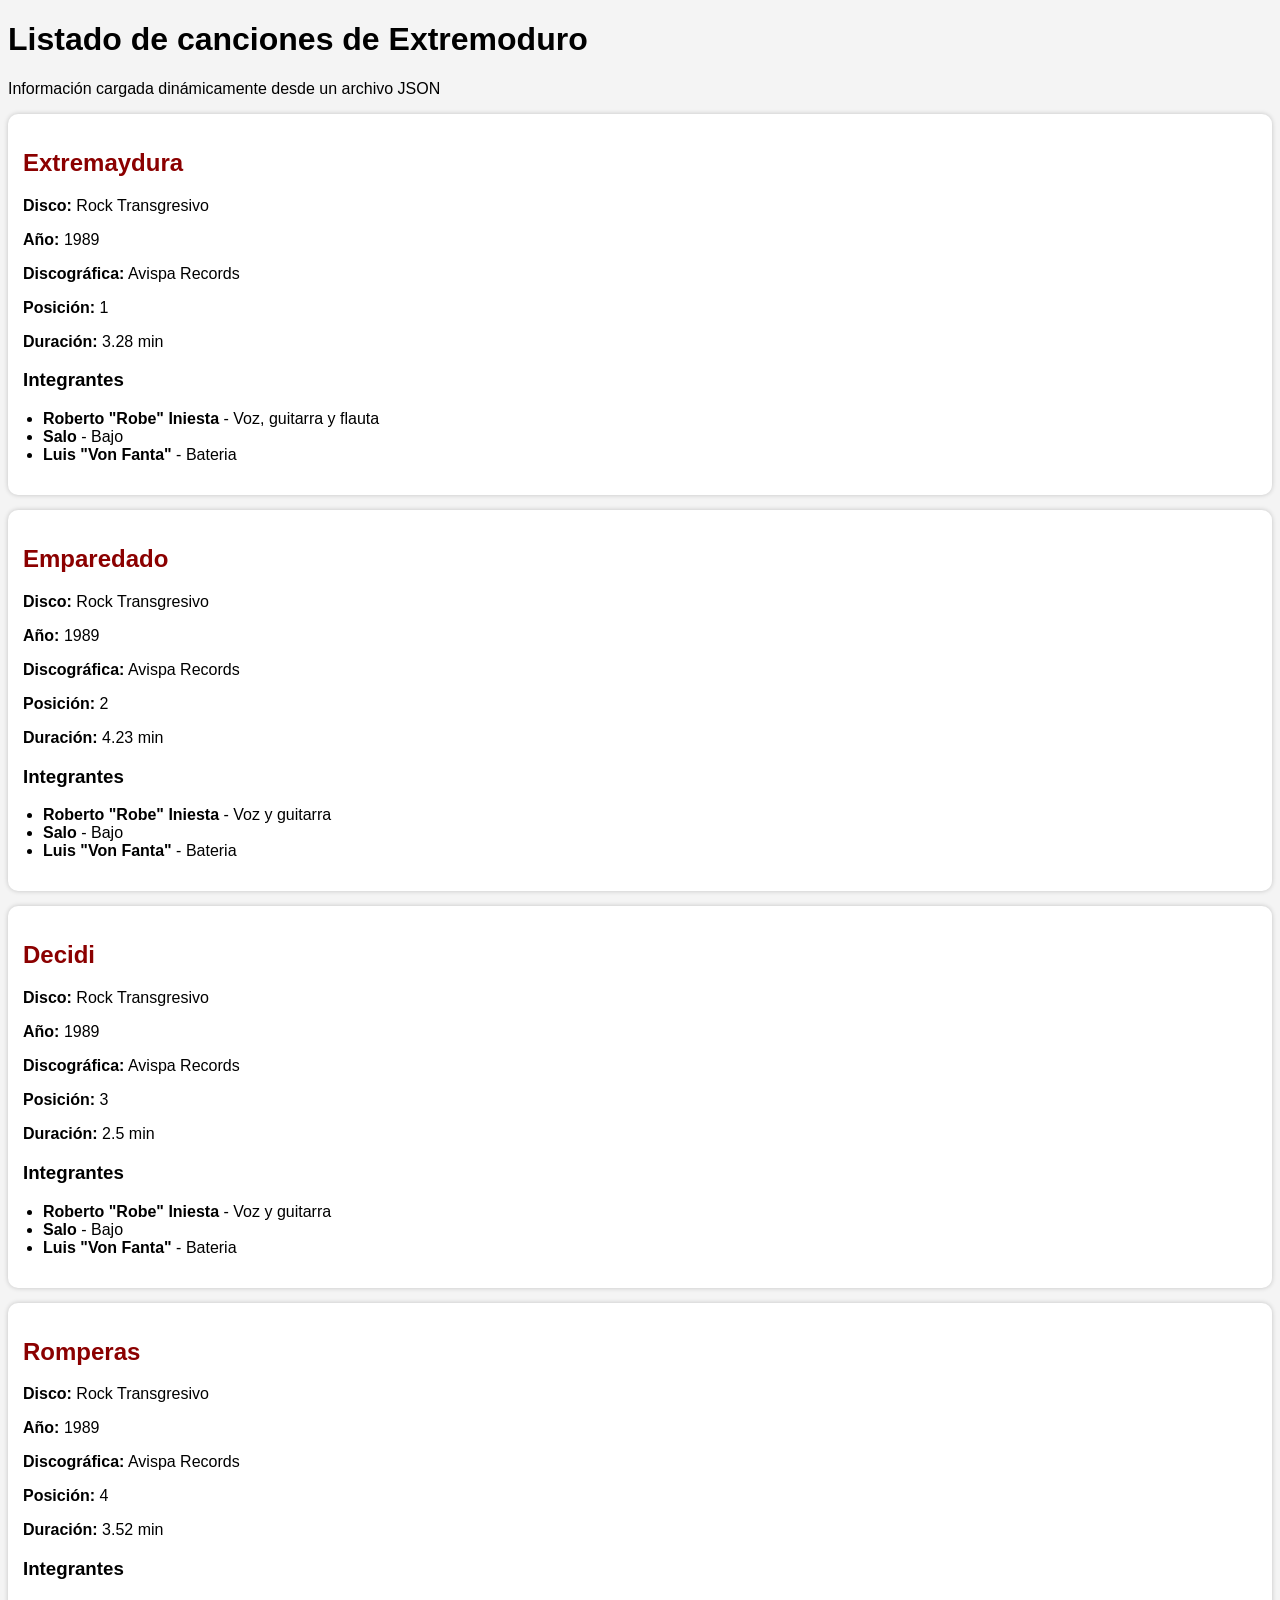
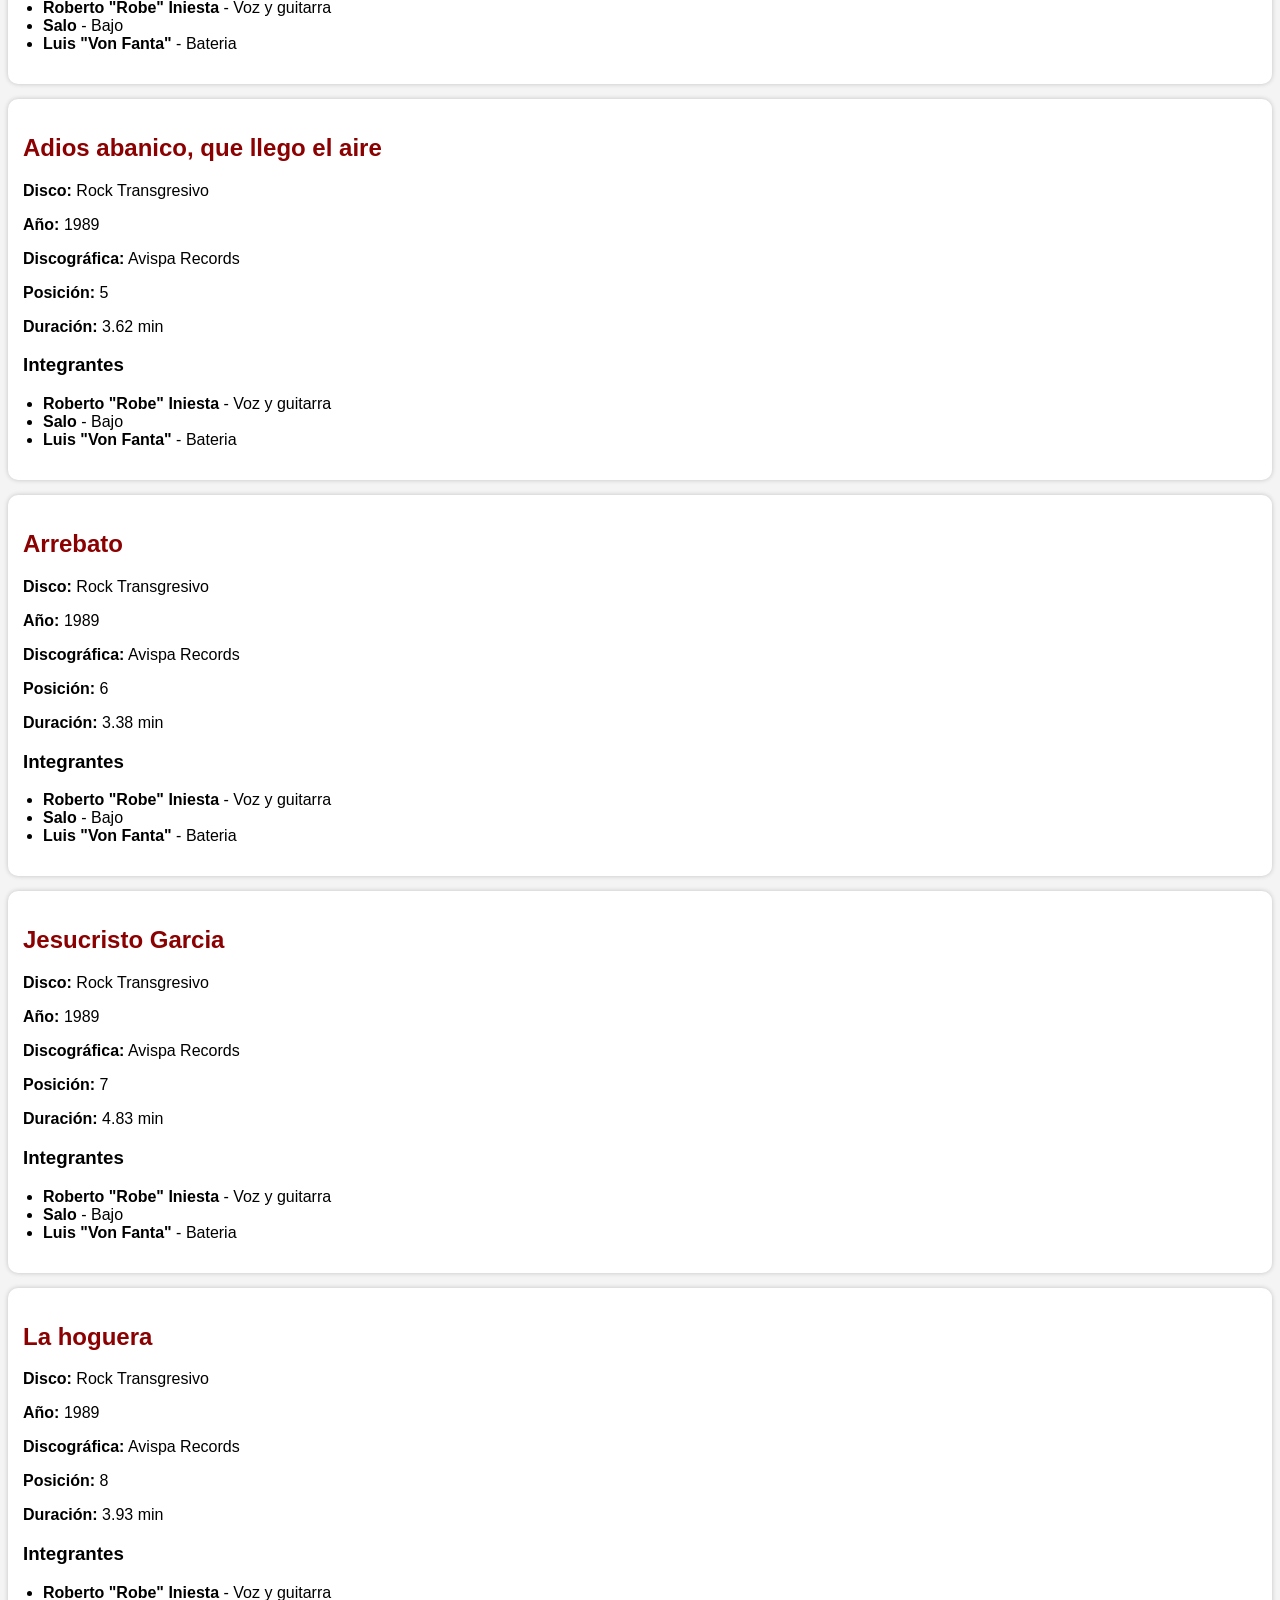
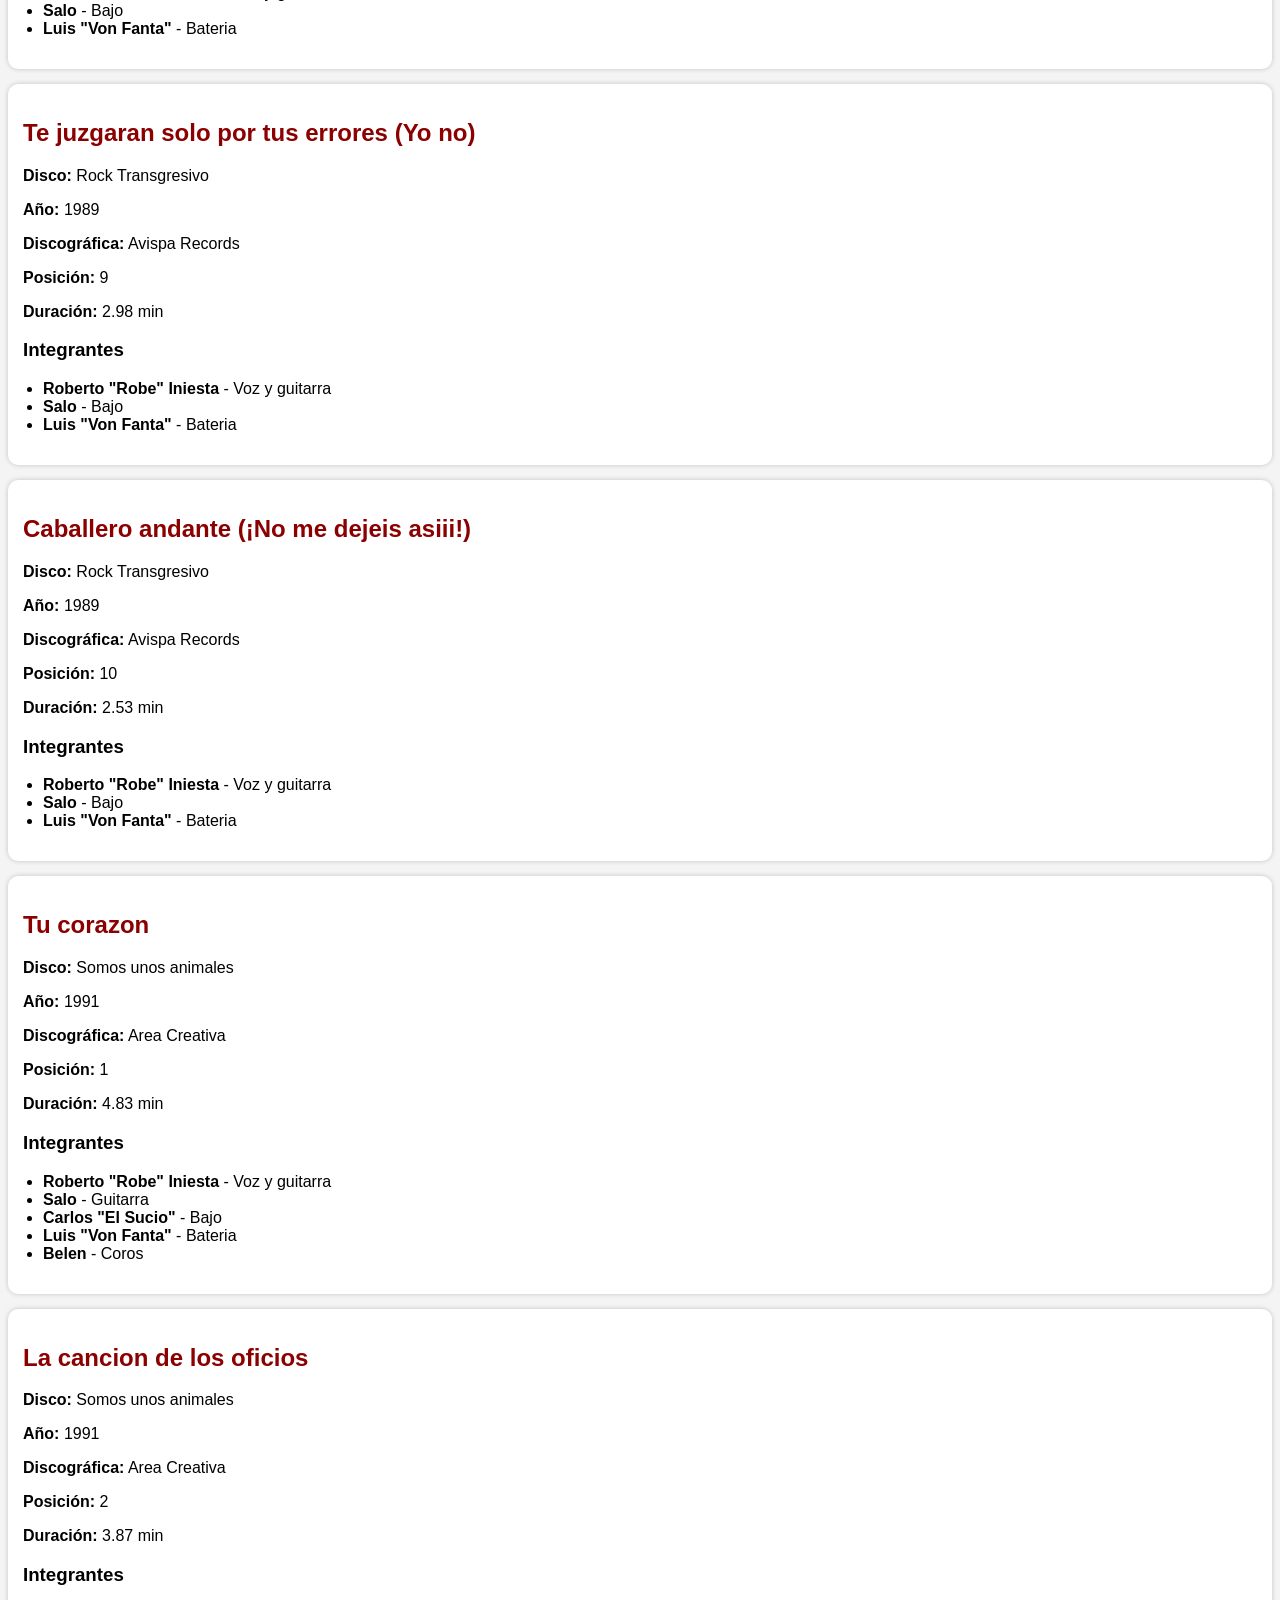
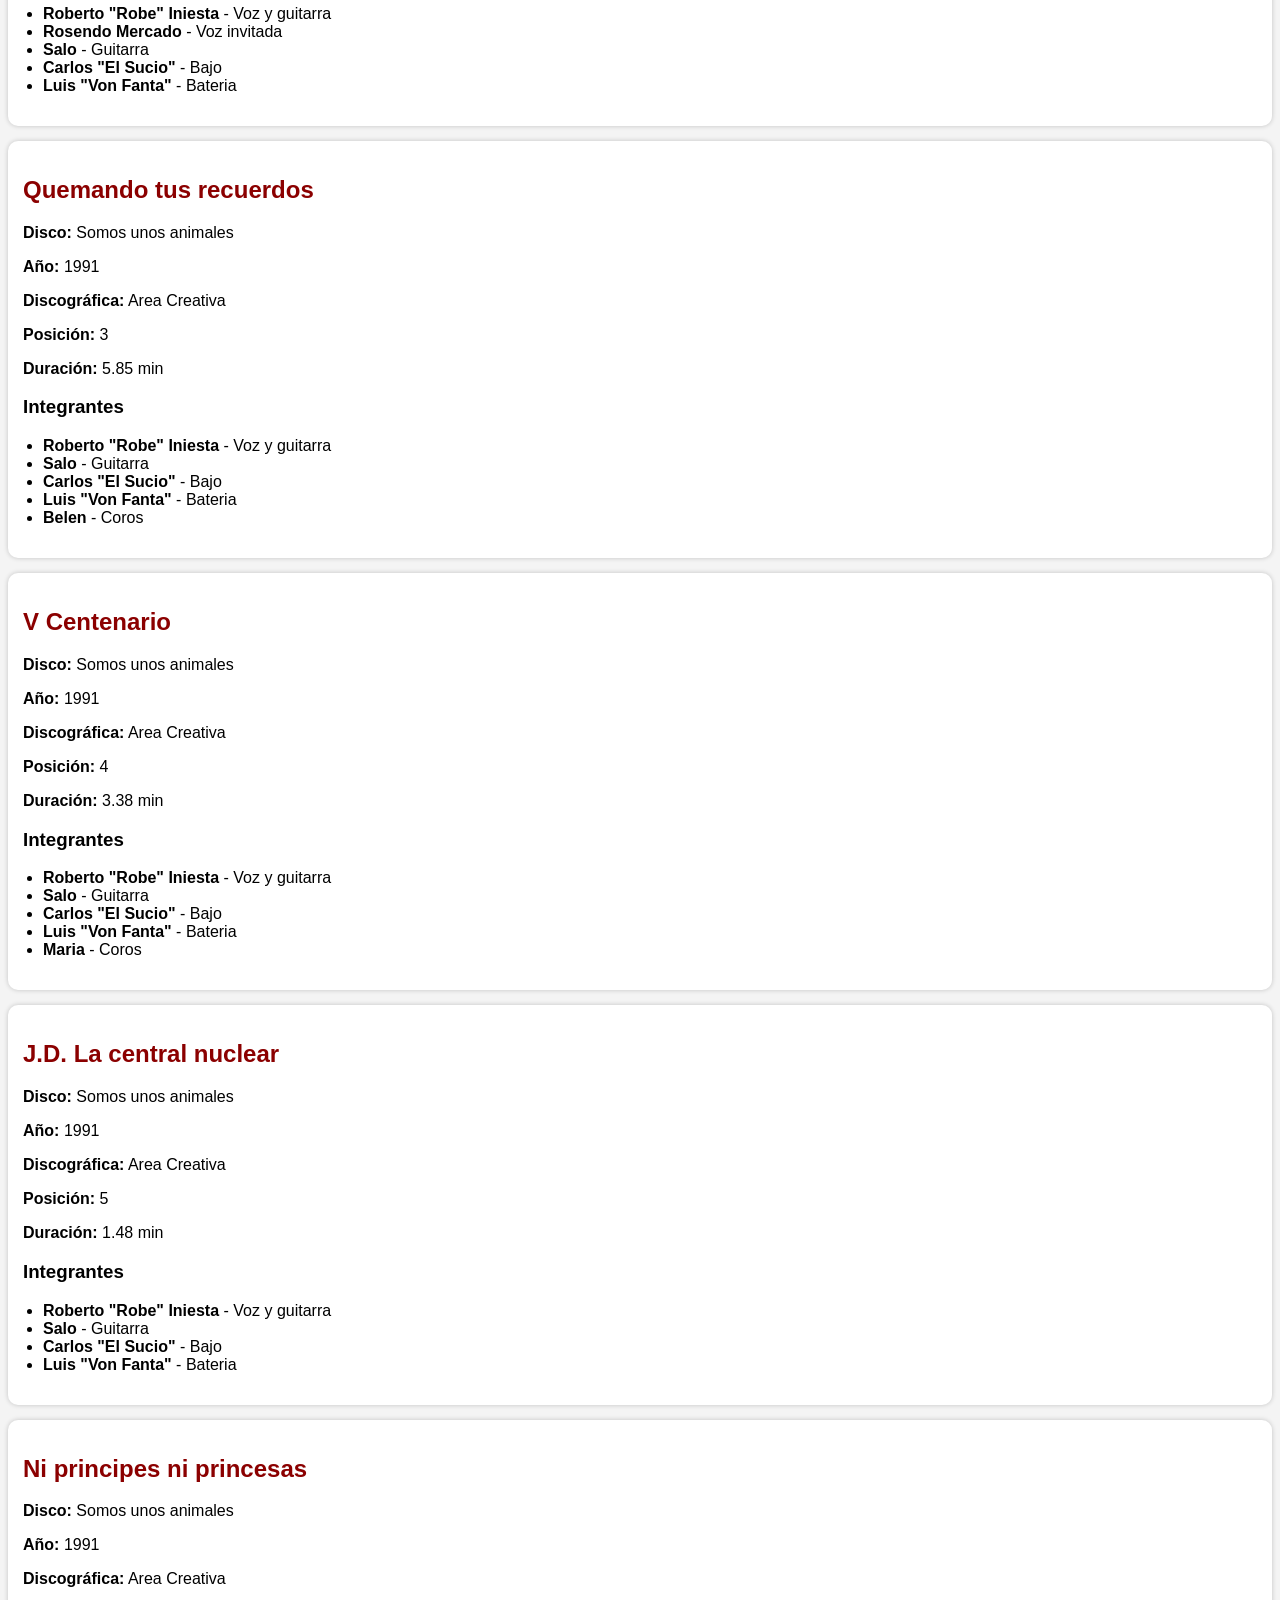
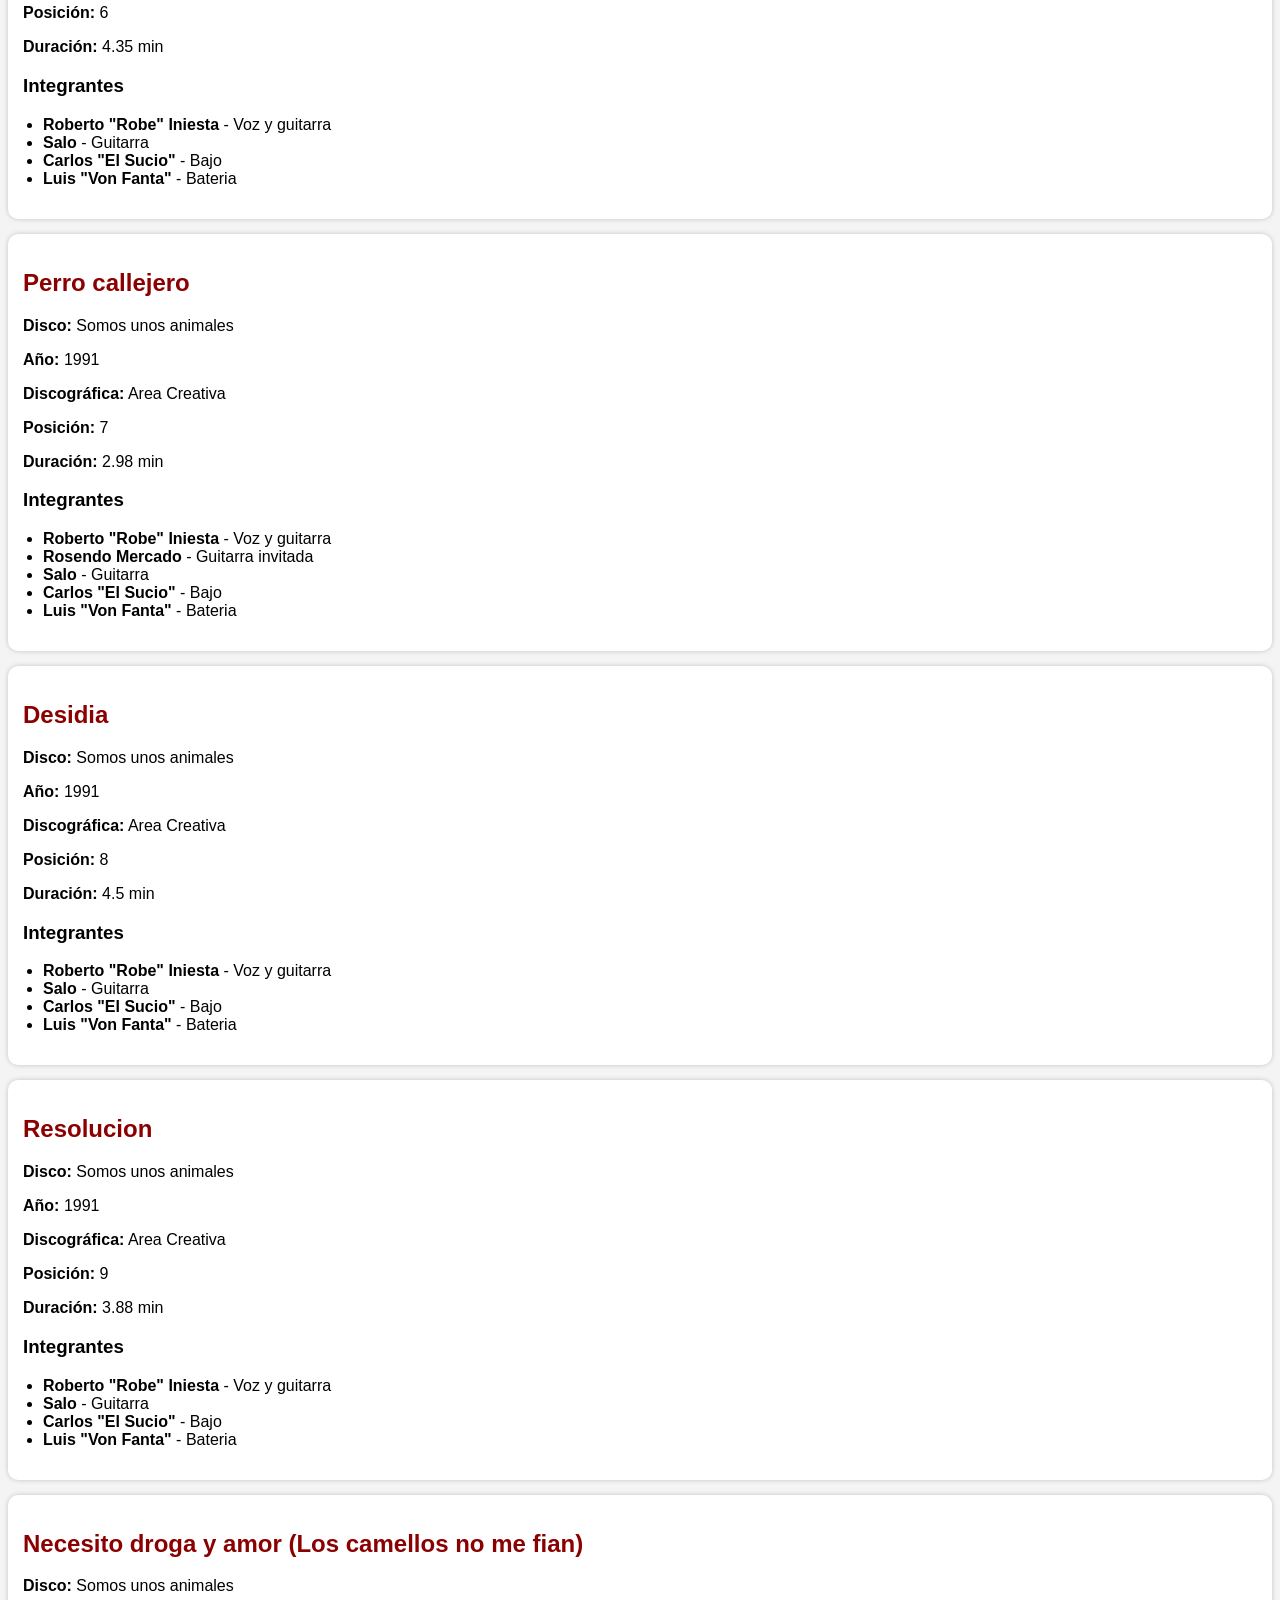
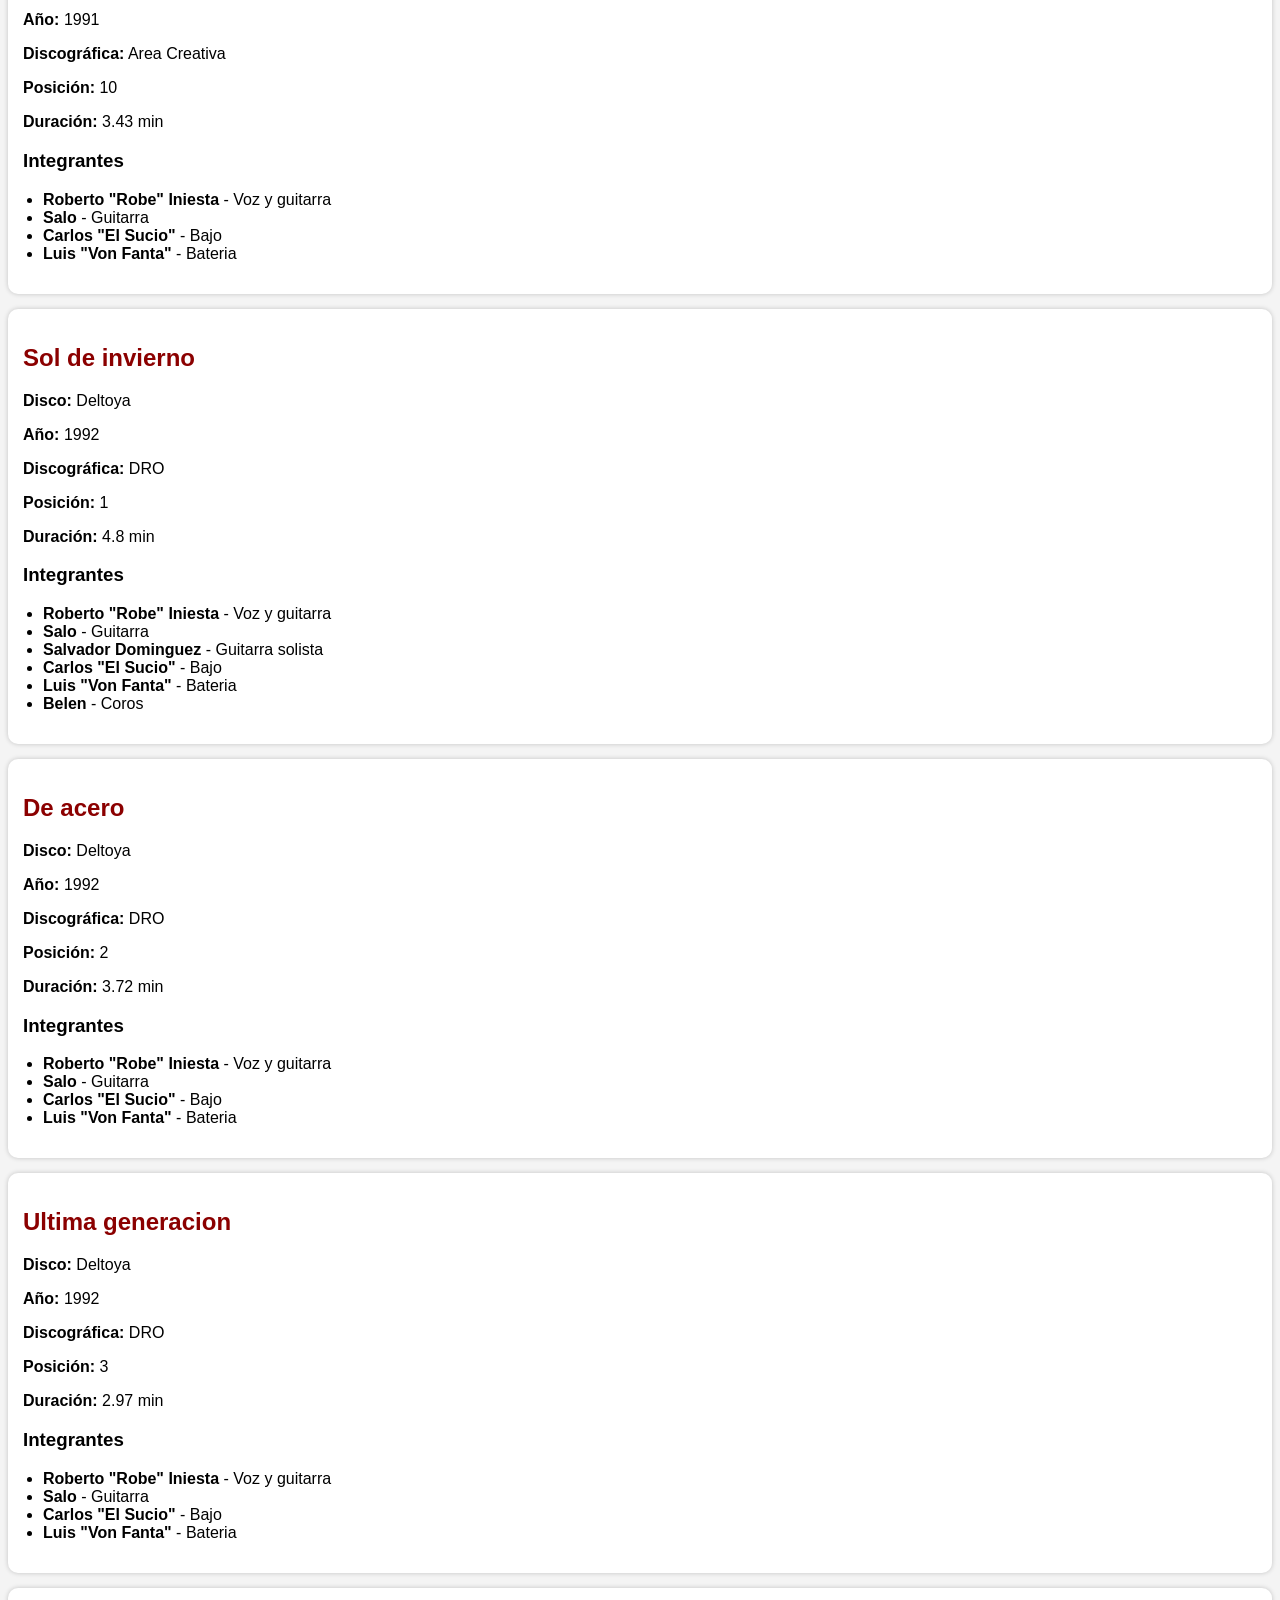
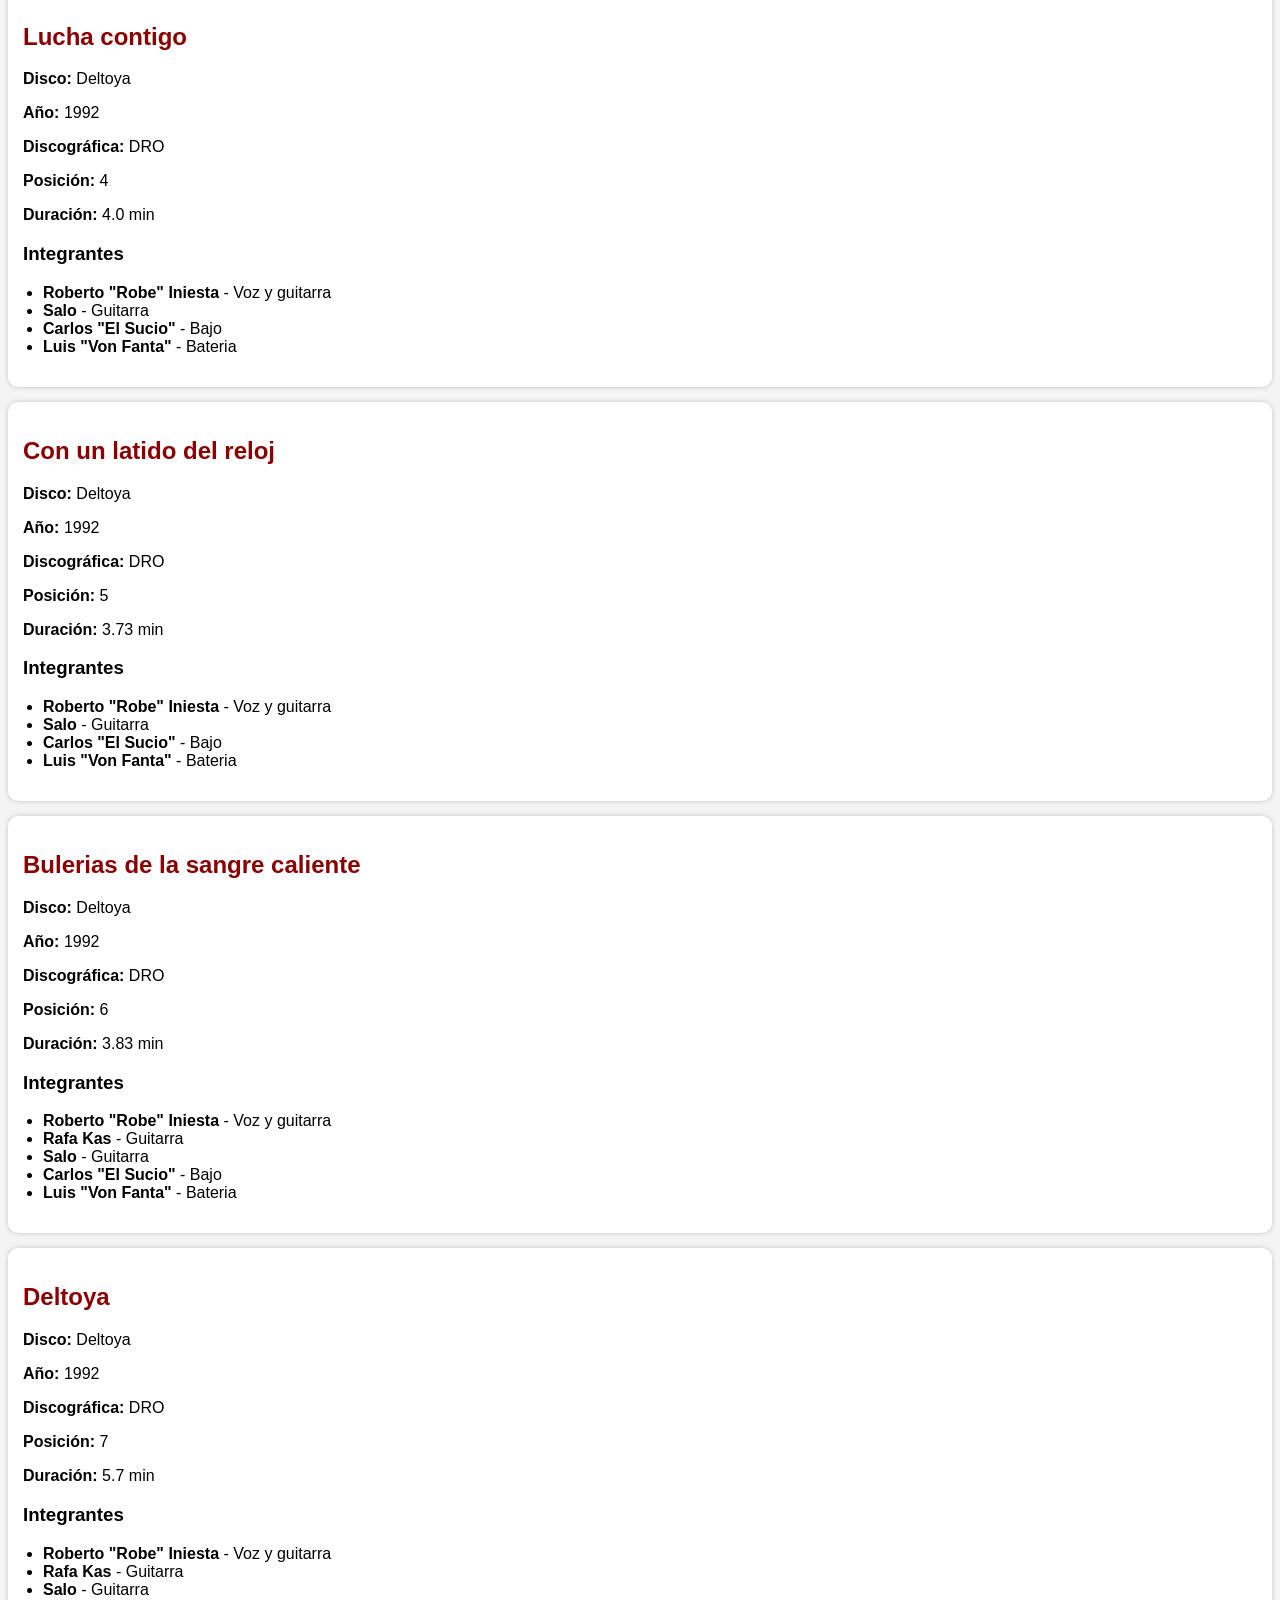
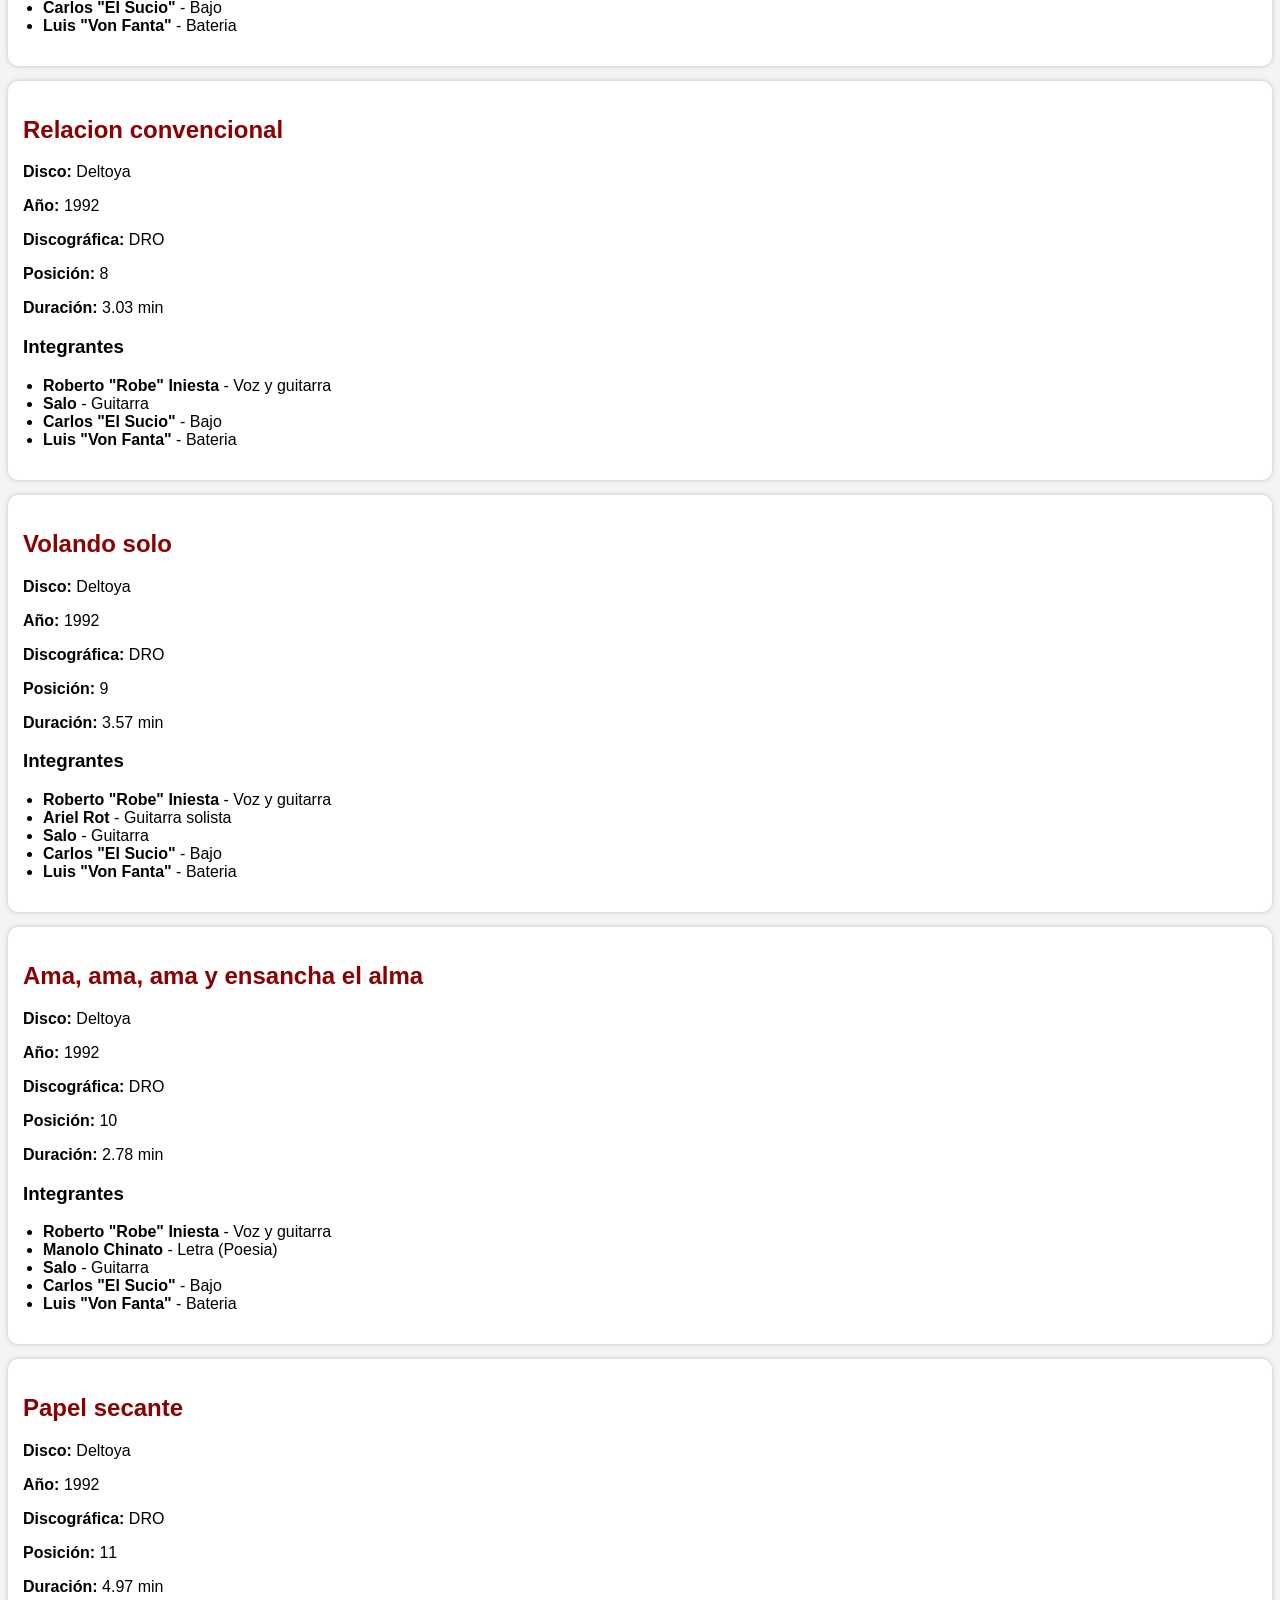
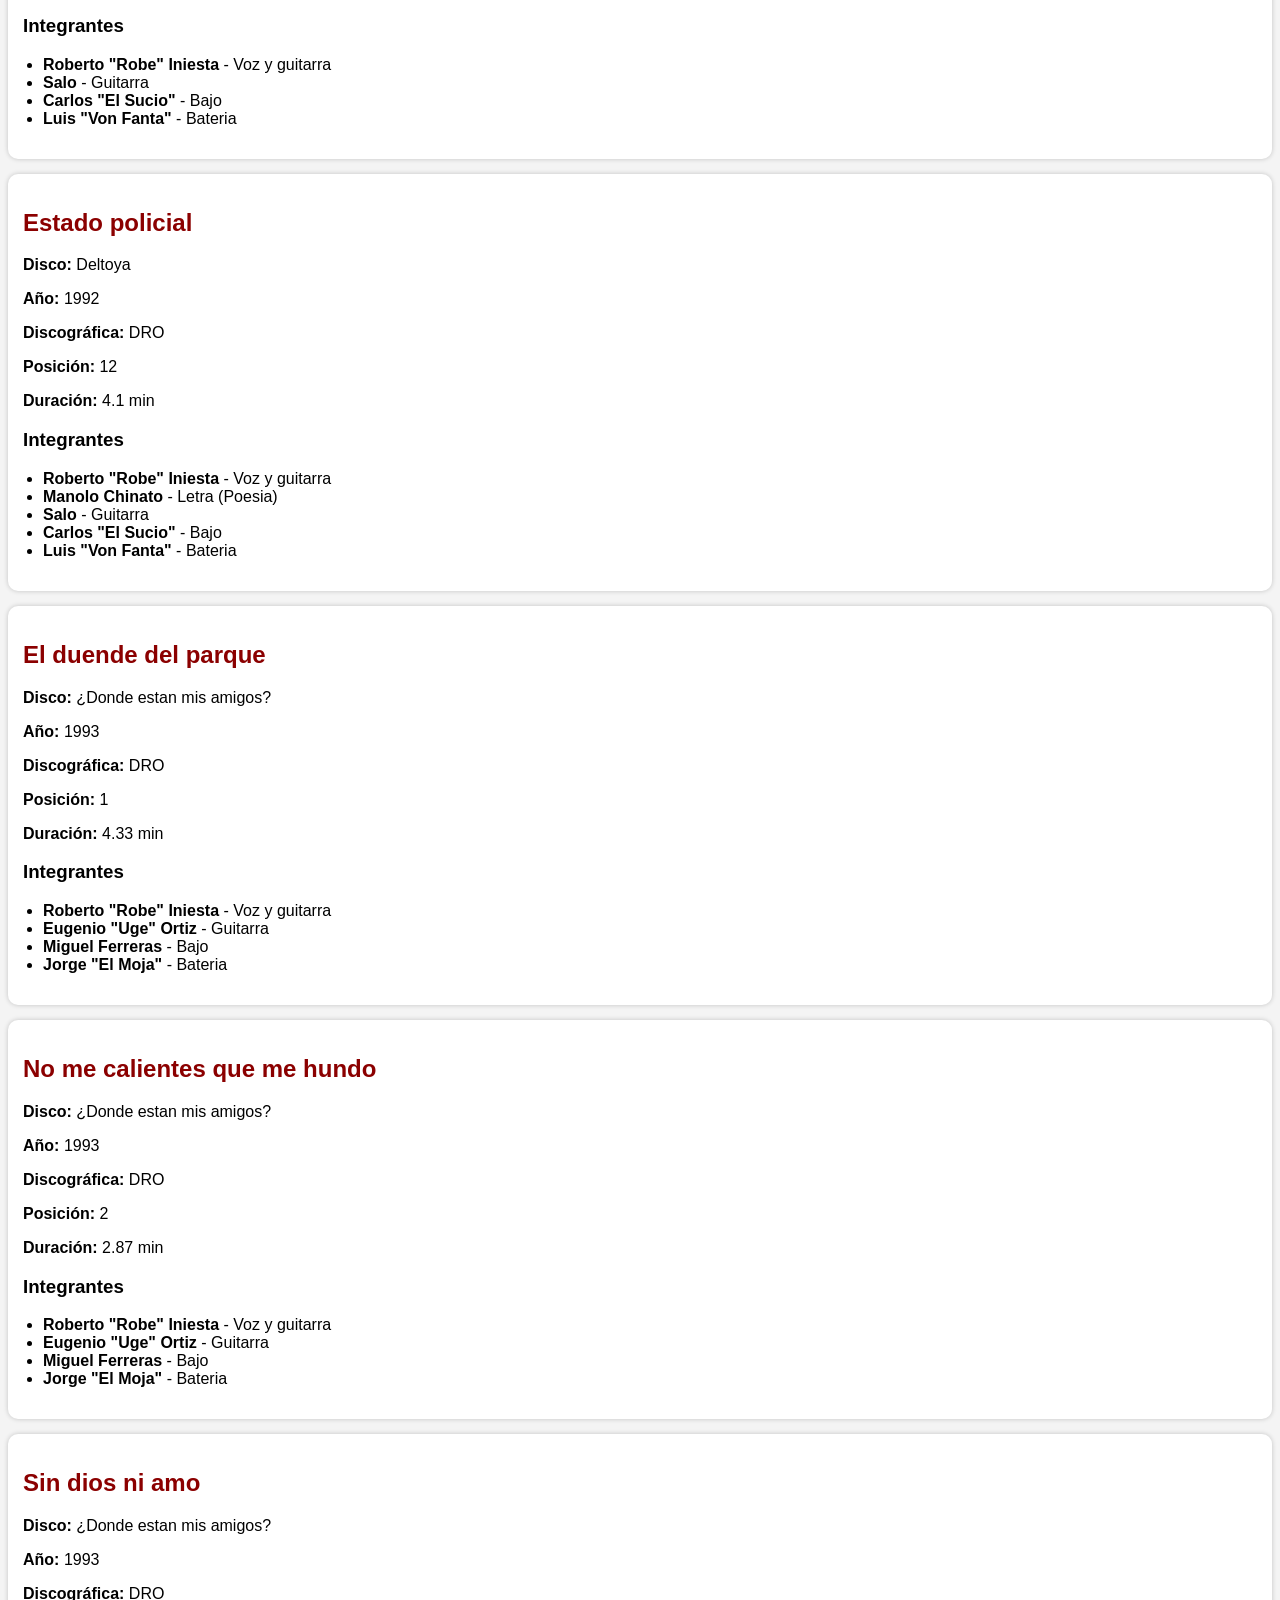
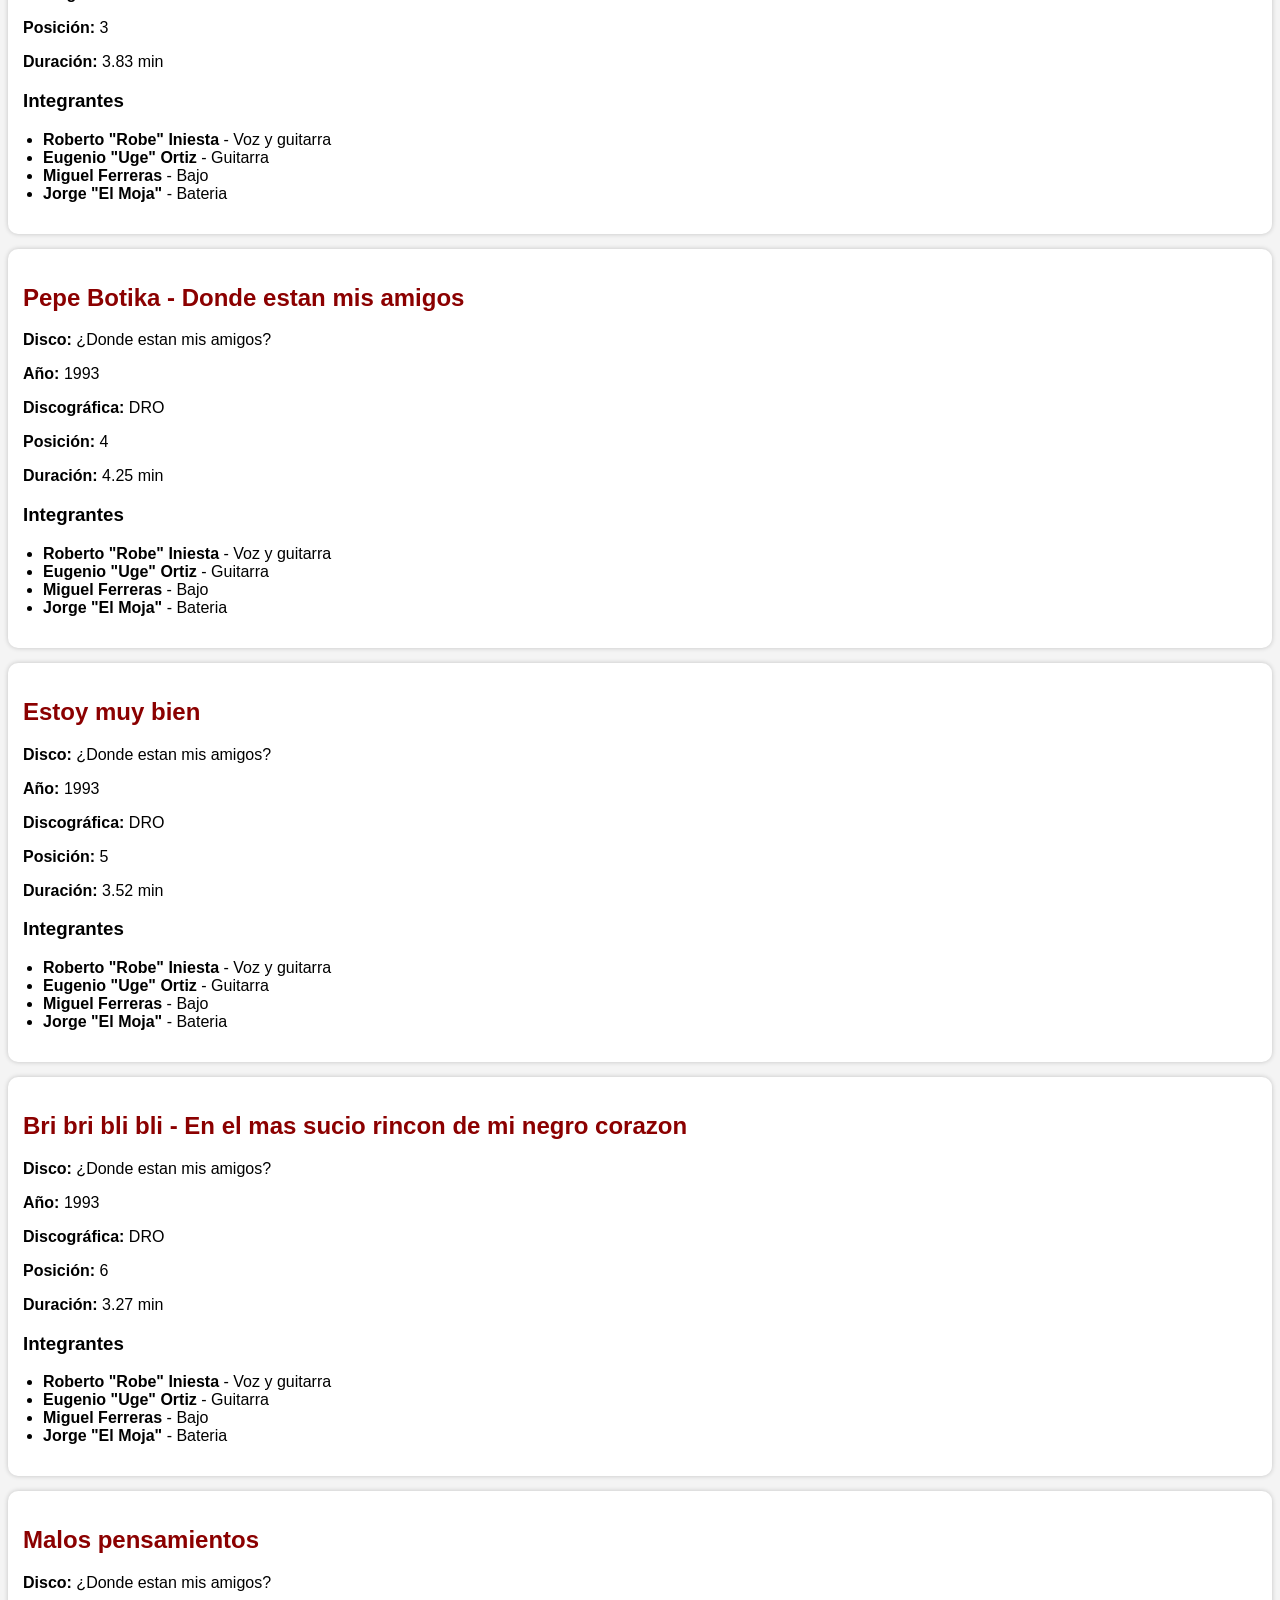
<file: js/index.html>
<!DOCTYPE html>
<html lang="es">
<head>
    <meta charset="UTF-8">
    <meta name="viewport" content="width=device-width, initial-scale=1.0">
    <title>Países</title>
    <link rel="stylesheet" href="styles.css">
    <script src="app.js" defer></script>
</head>
<body>
    <header>
        <h1>Listado de canciones de Extremoduro</h1>
        <p>Información cargada dinámicamente desde un archivo JSON</p>
    </header>

    <main>
        <section id="contenedor-canciones">
            <p class="mensaje">Cargando canciones...</p>
        </section>
    </main>

</body>
</html>
</file>
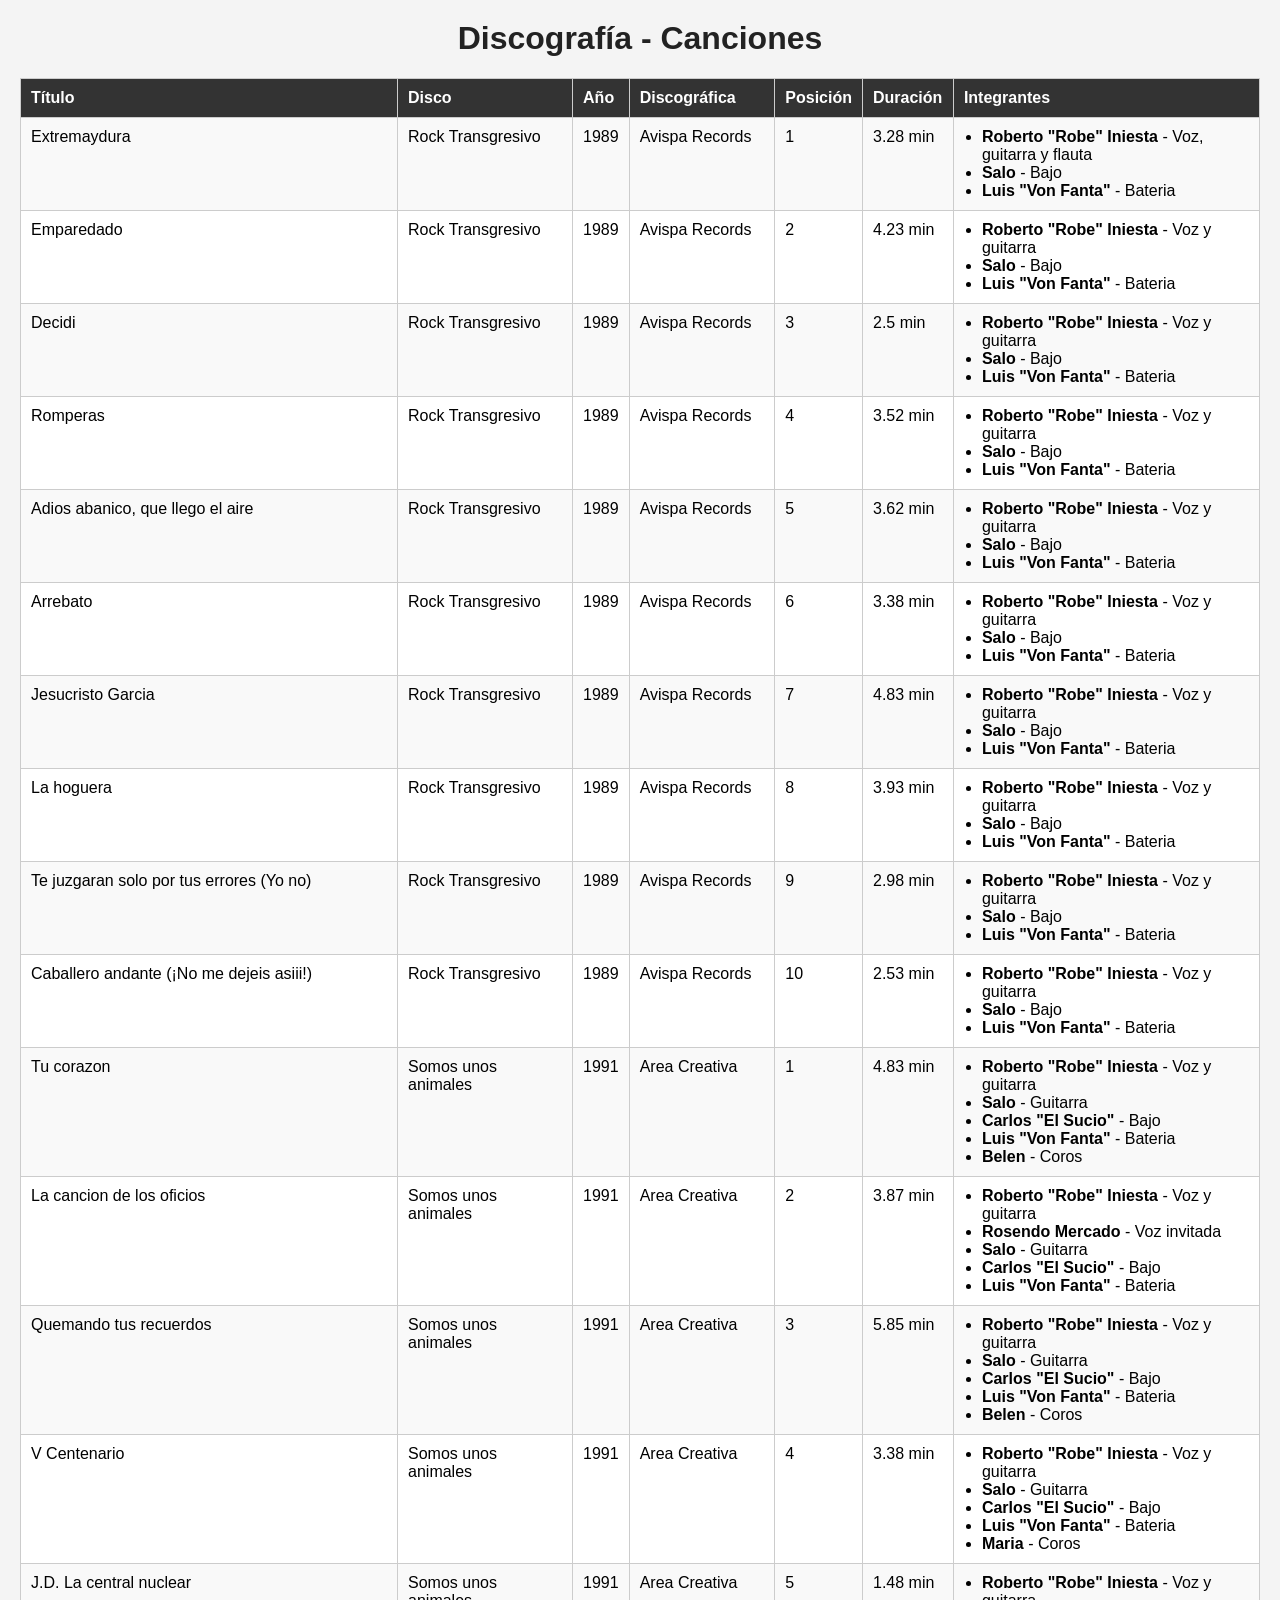
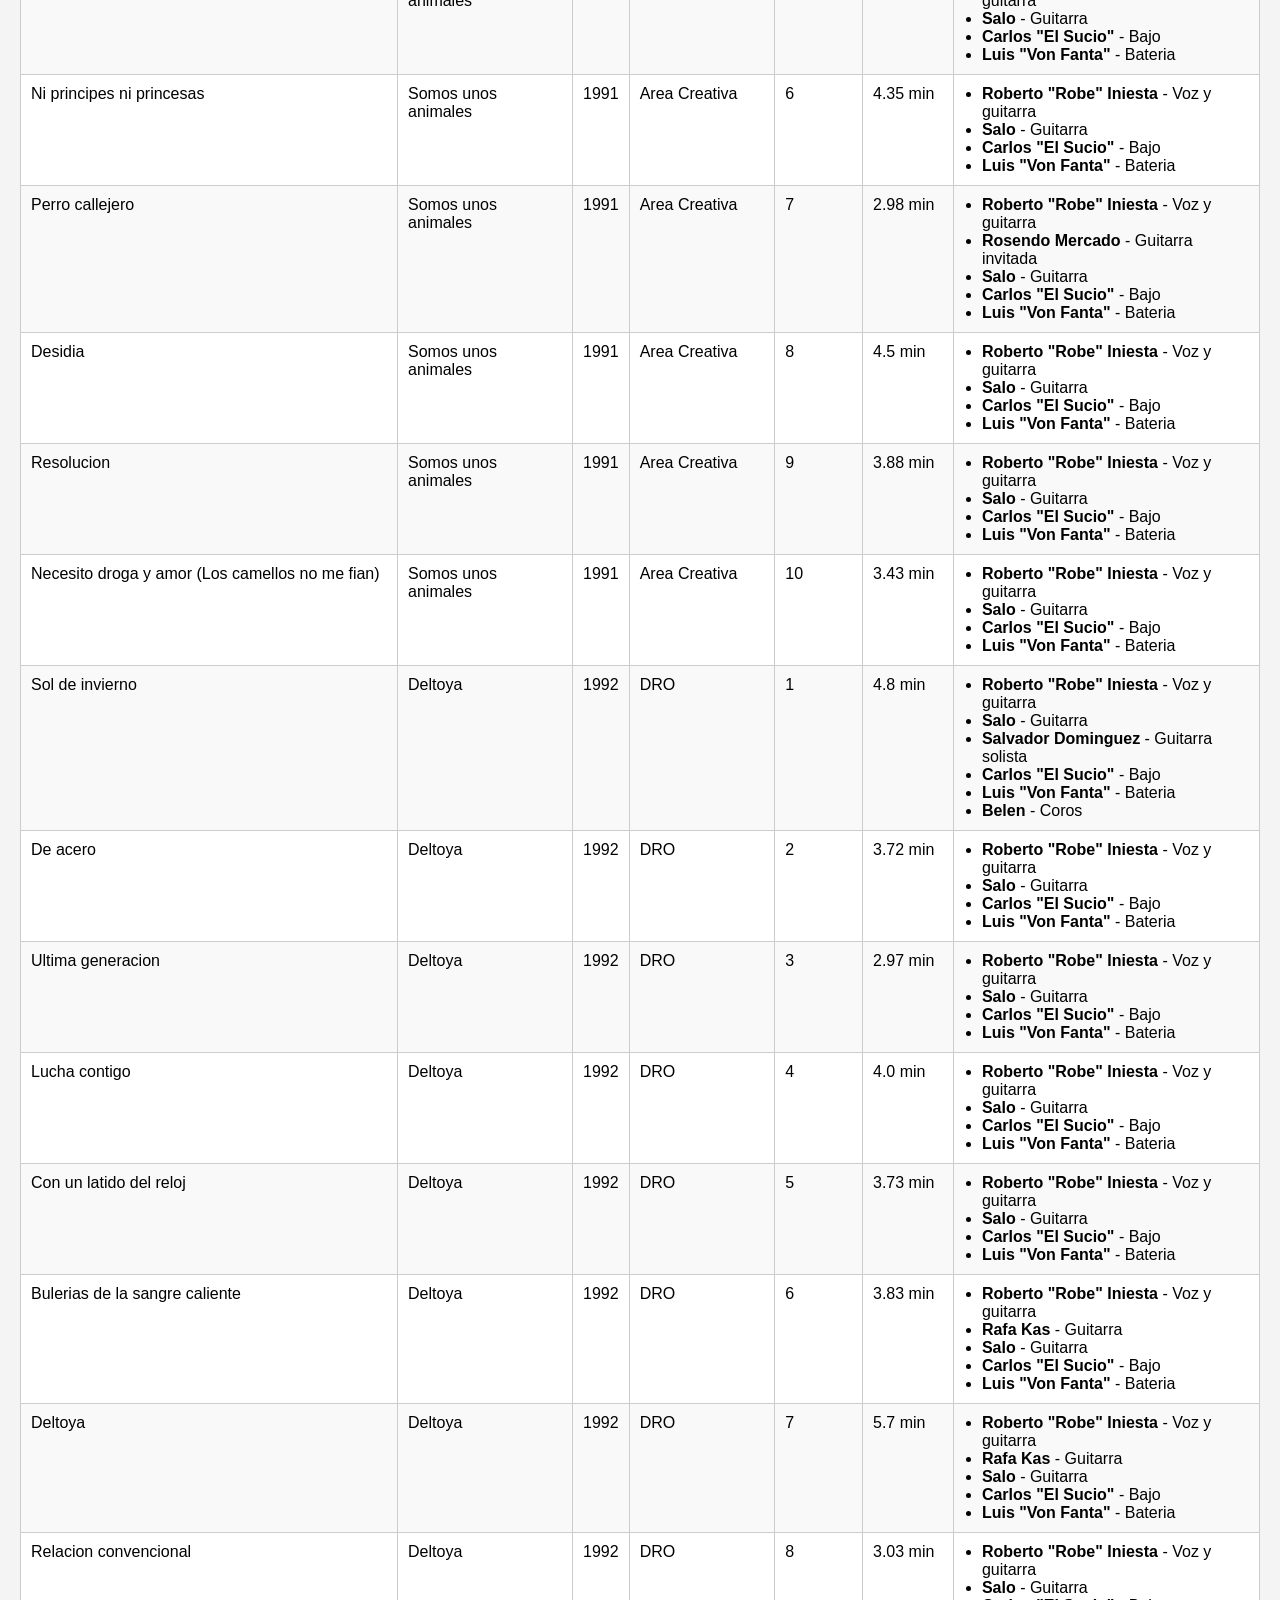
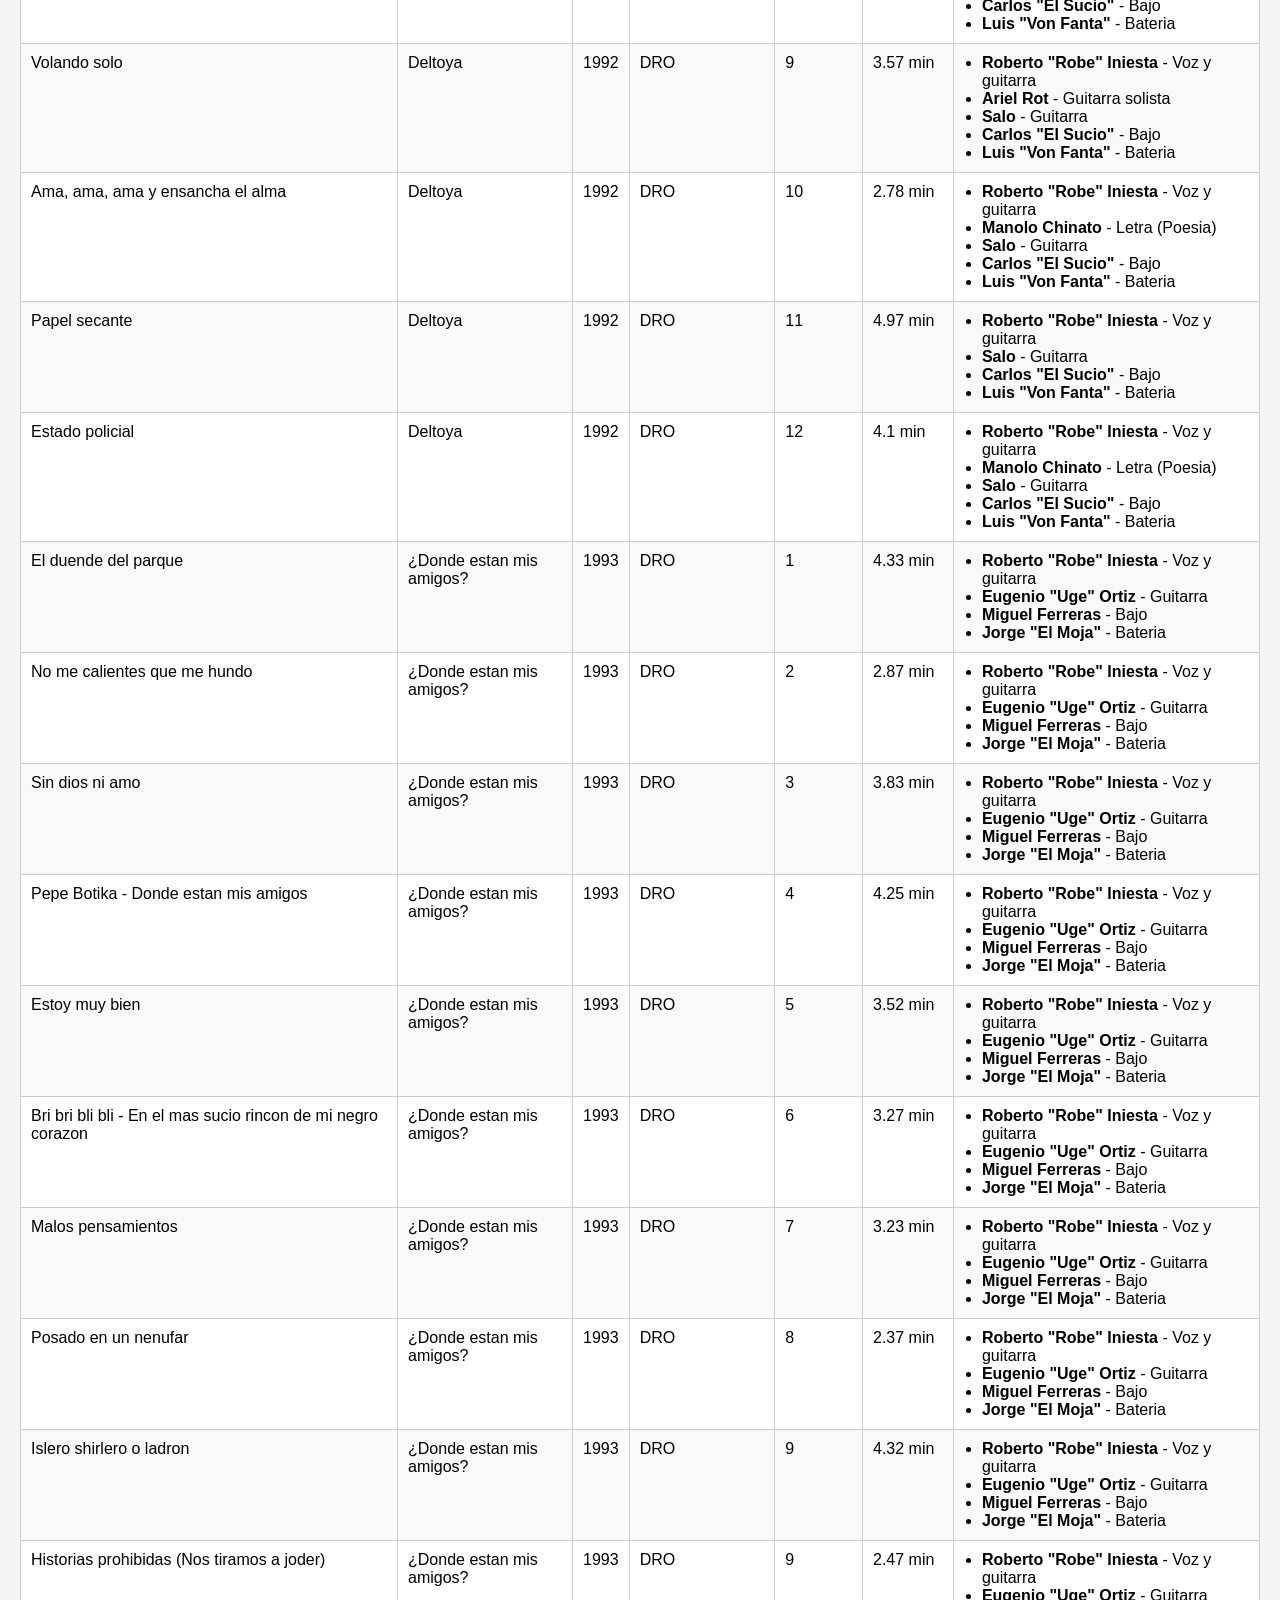
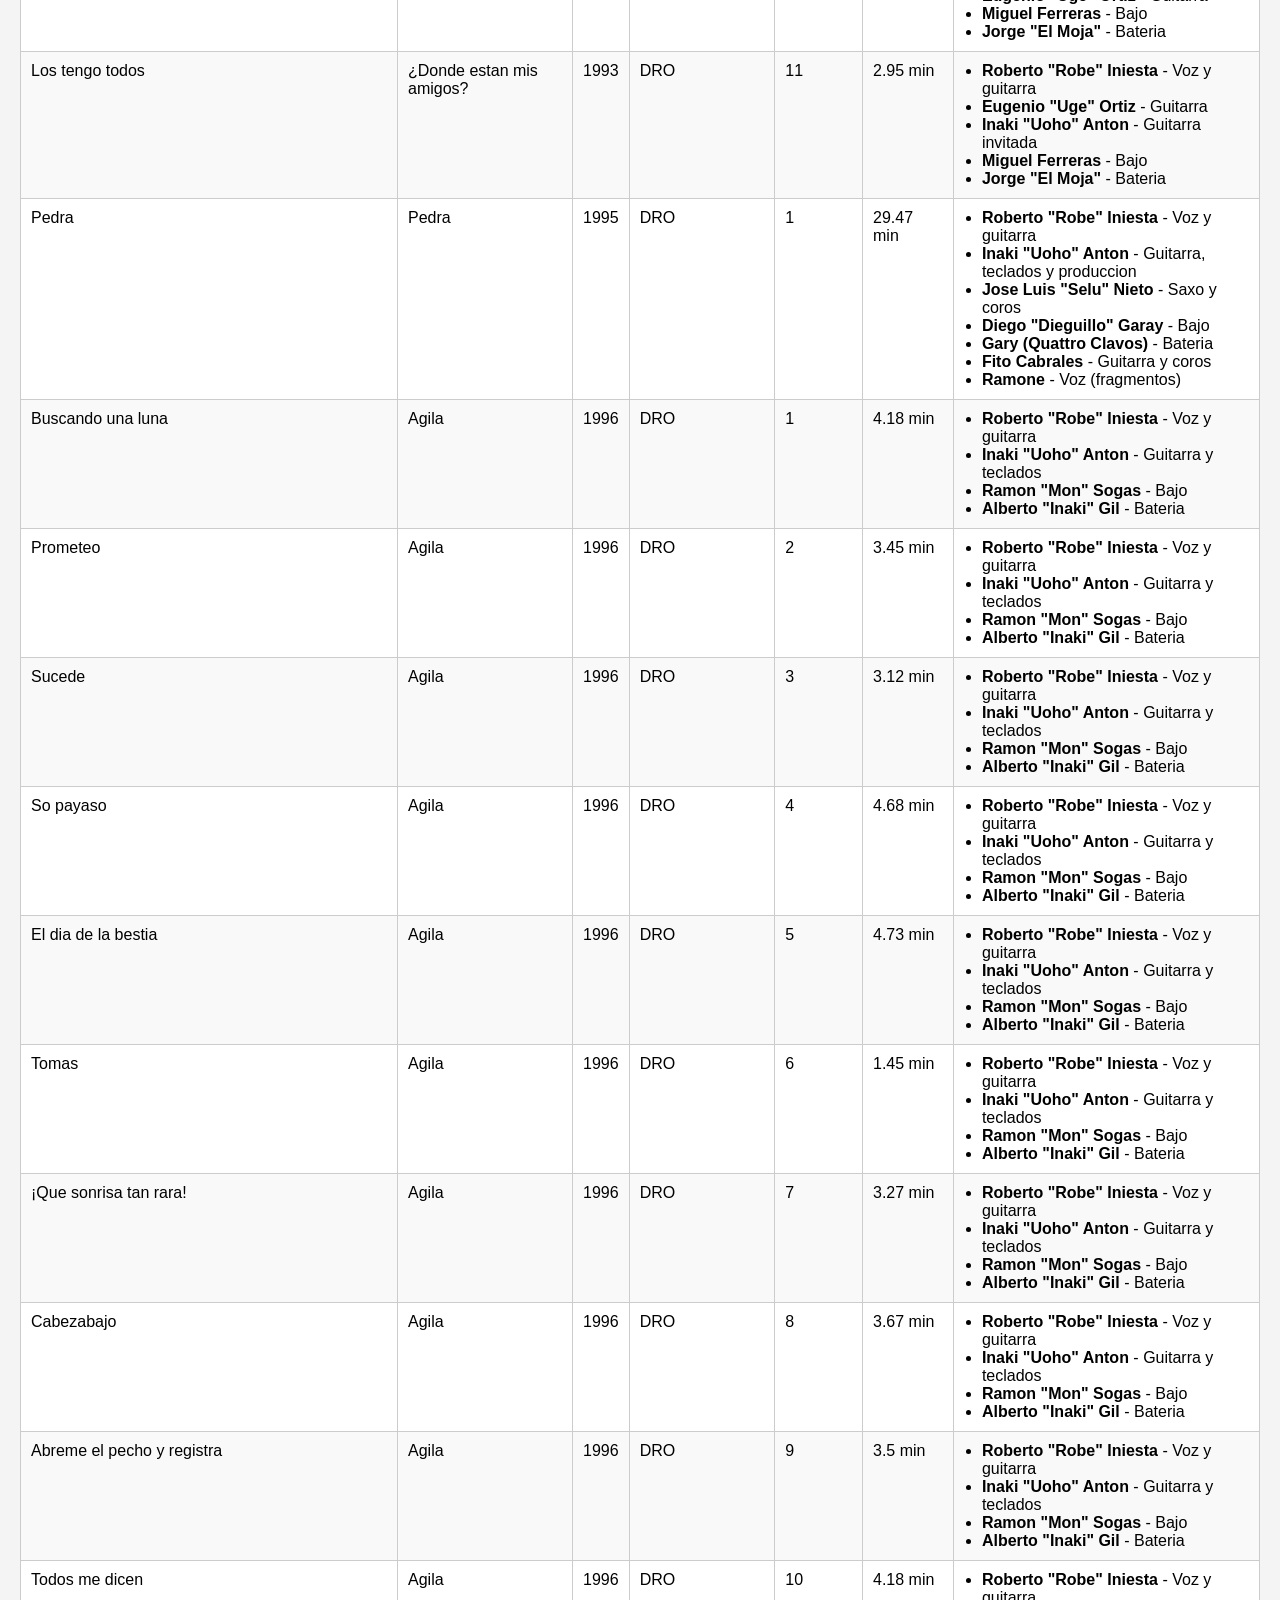
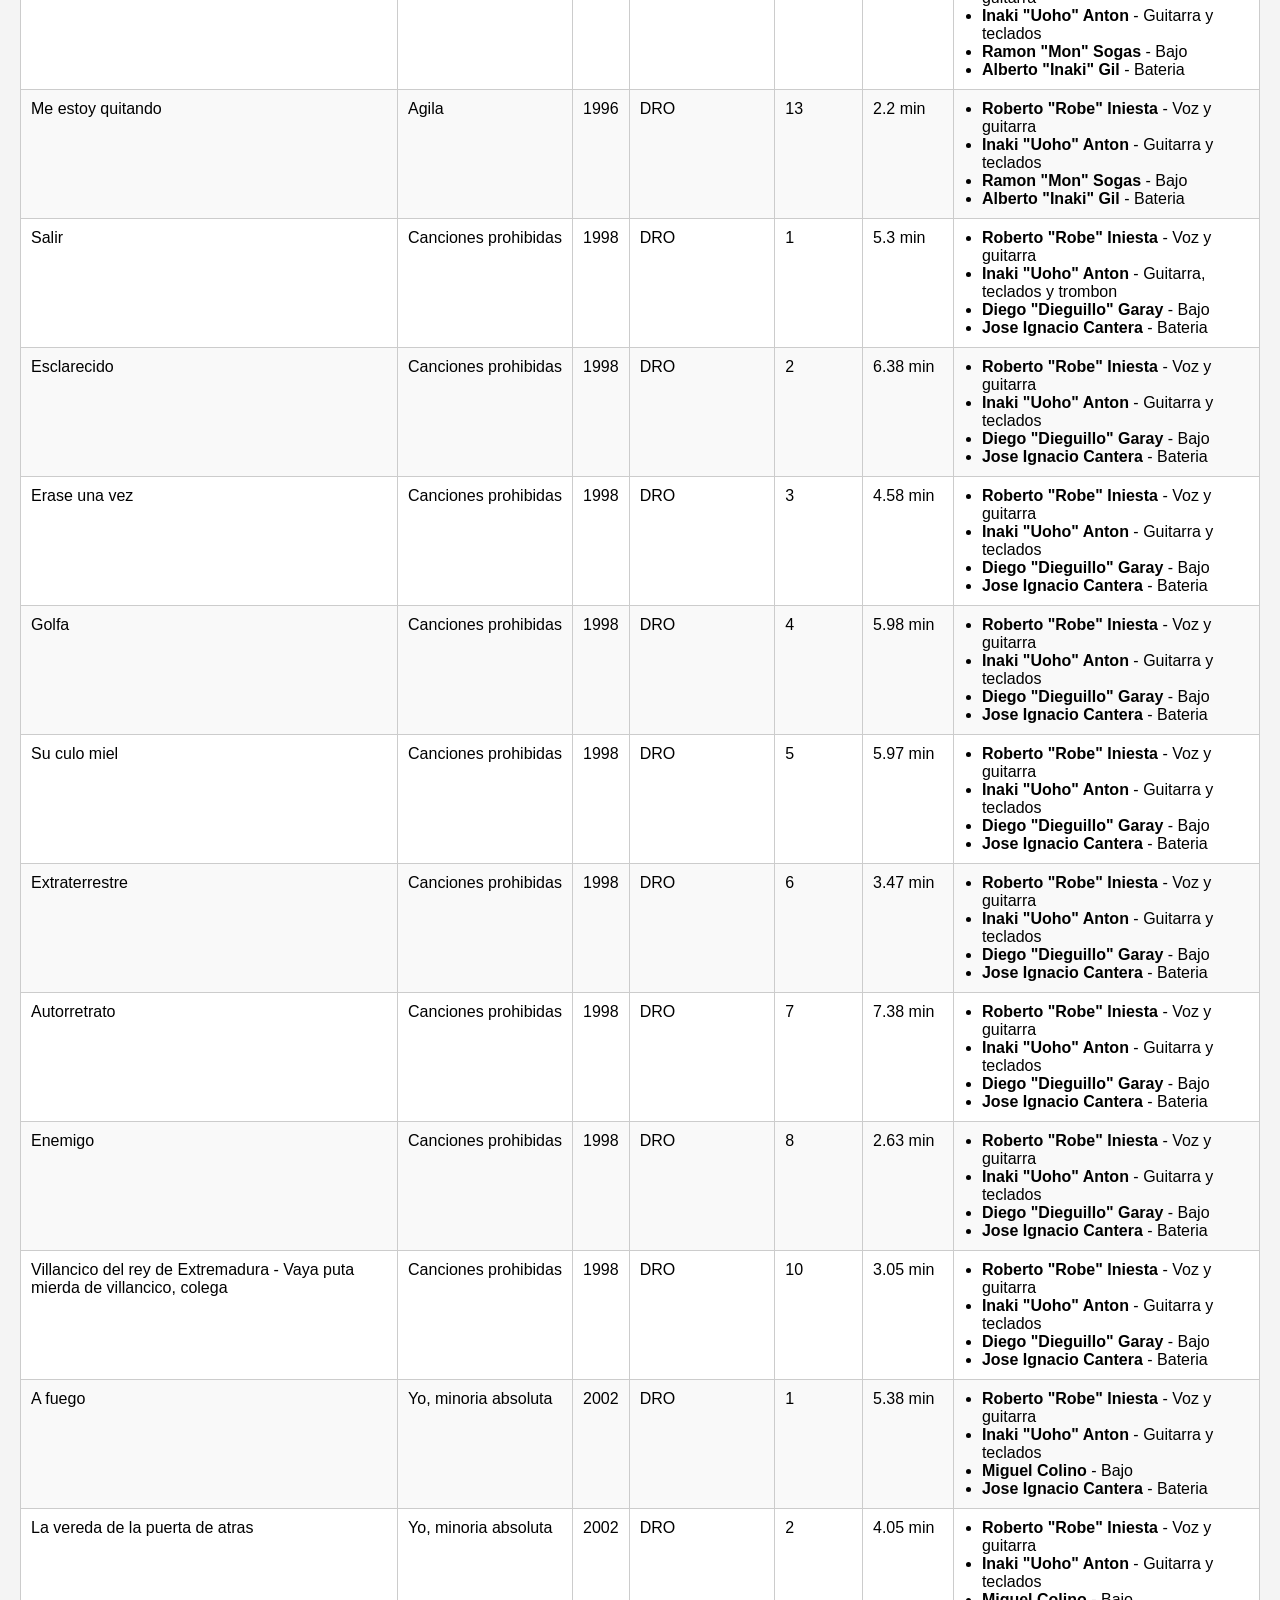
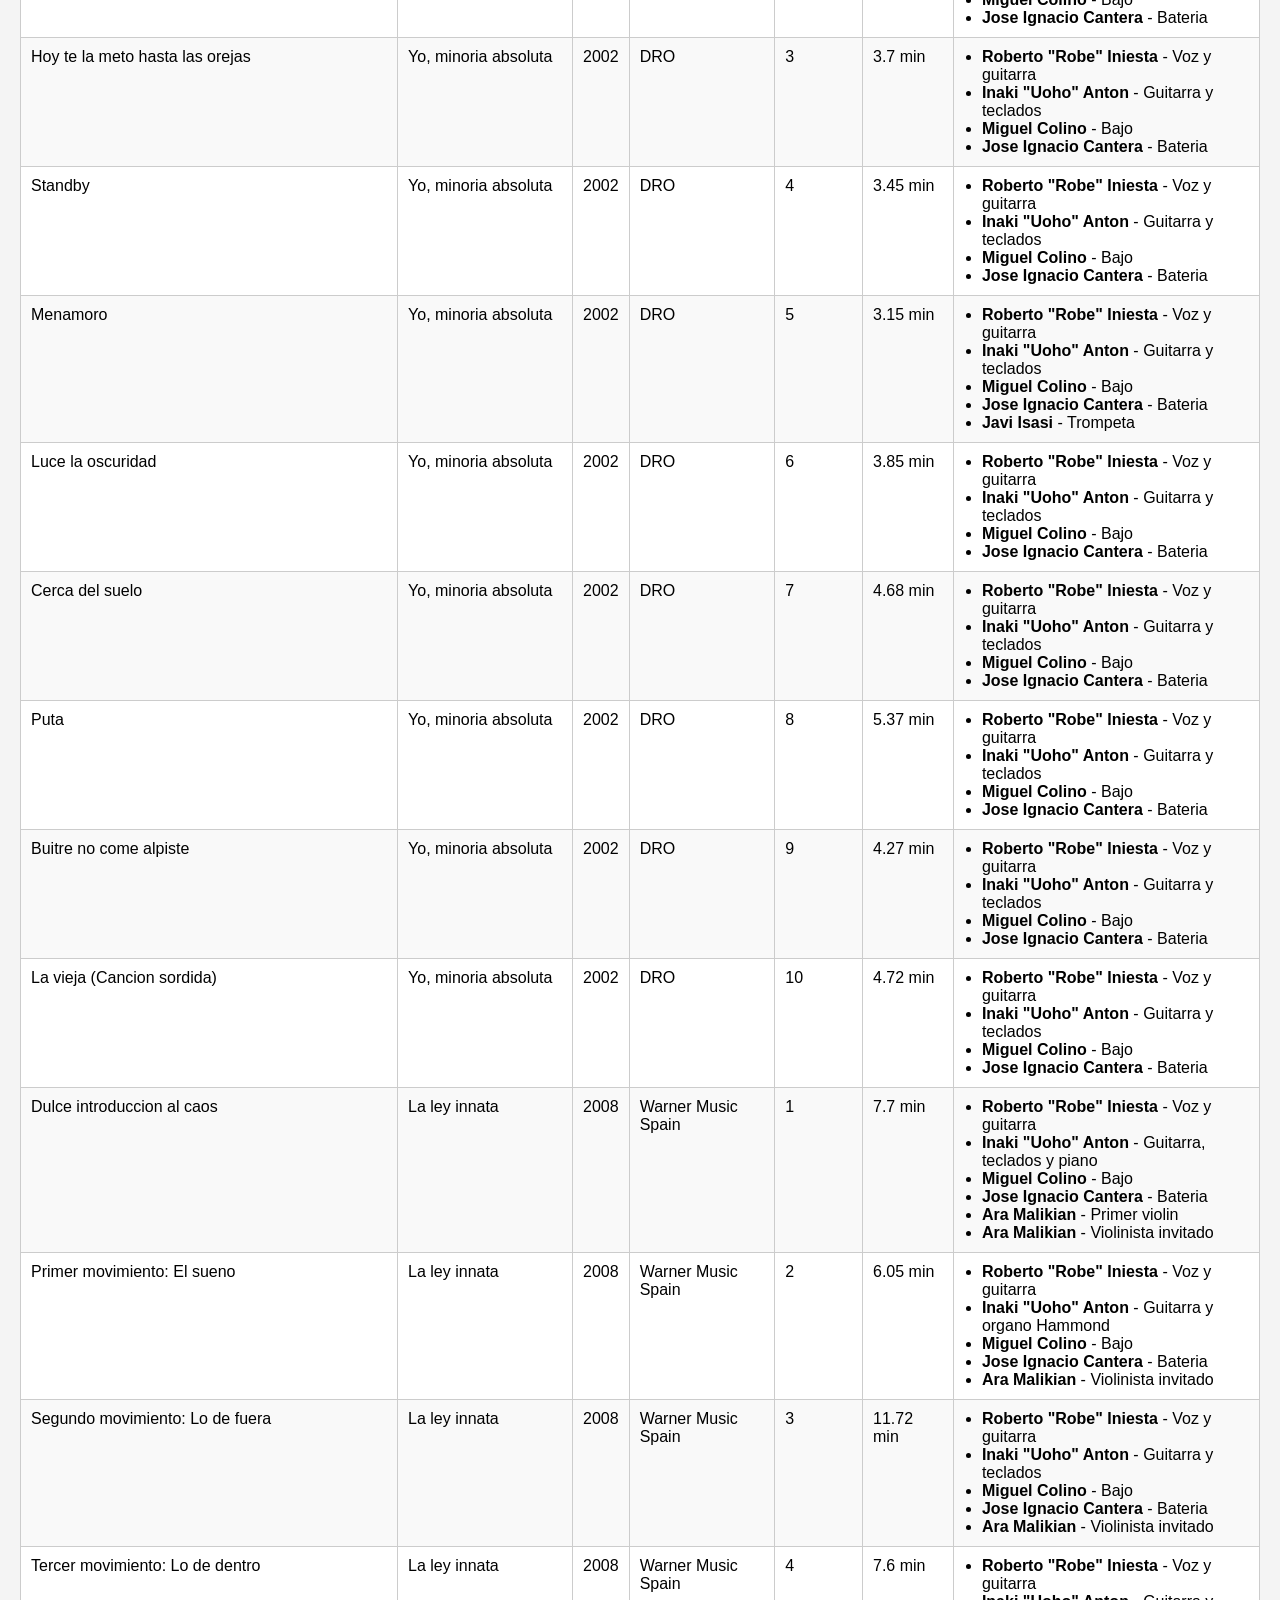
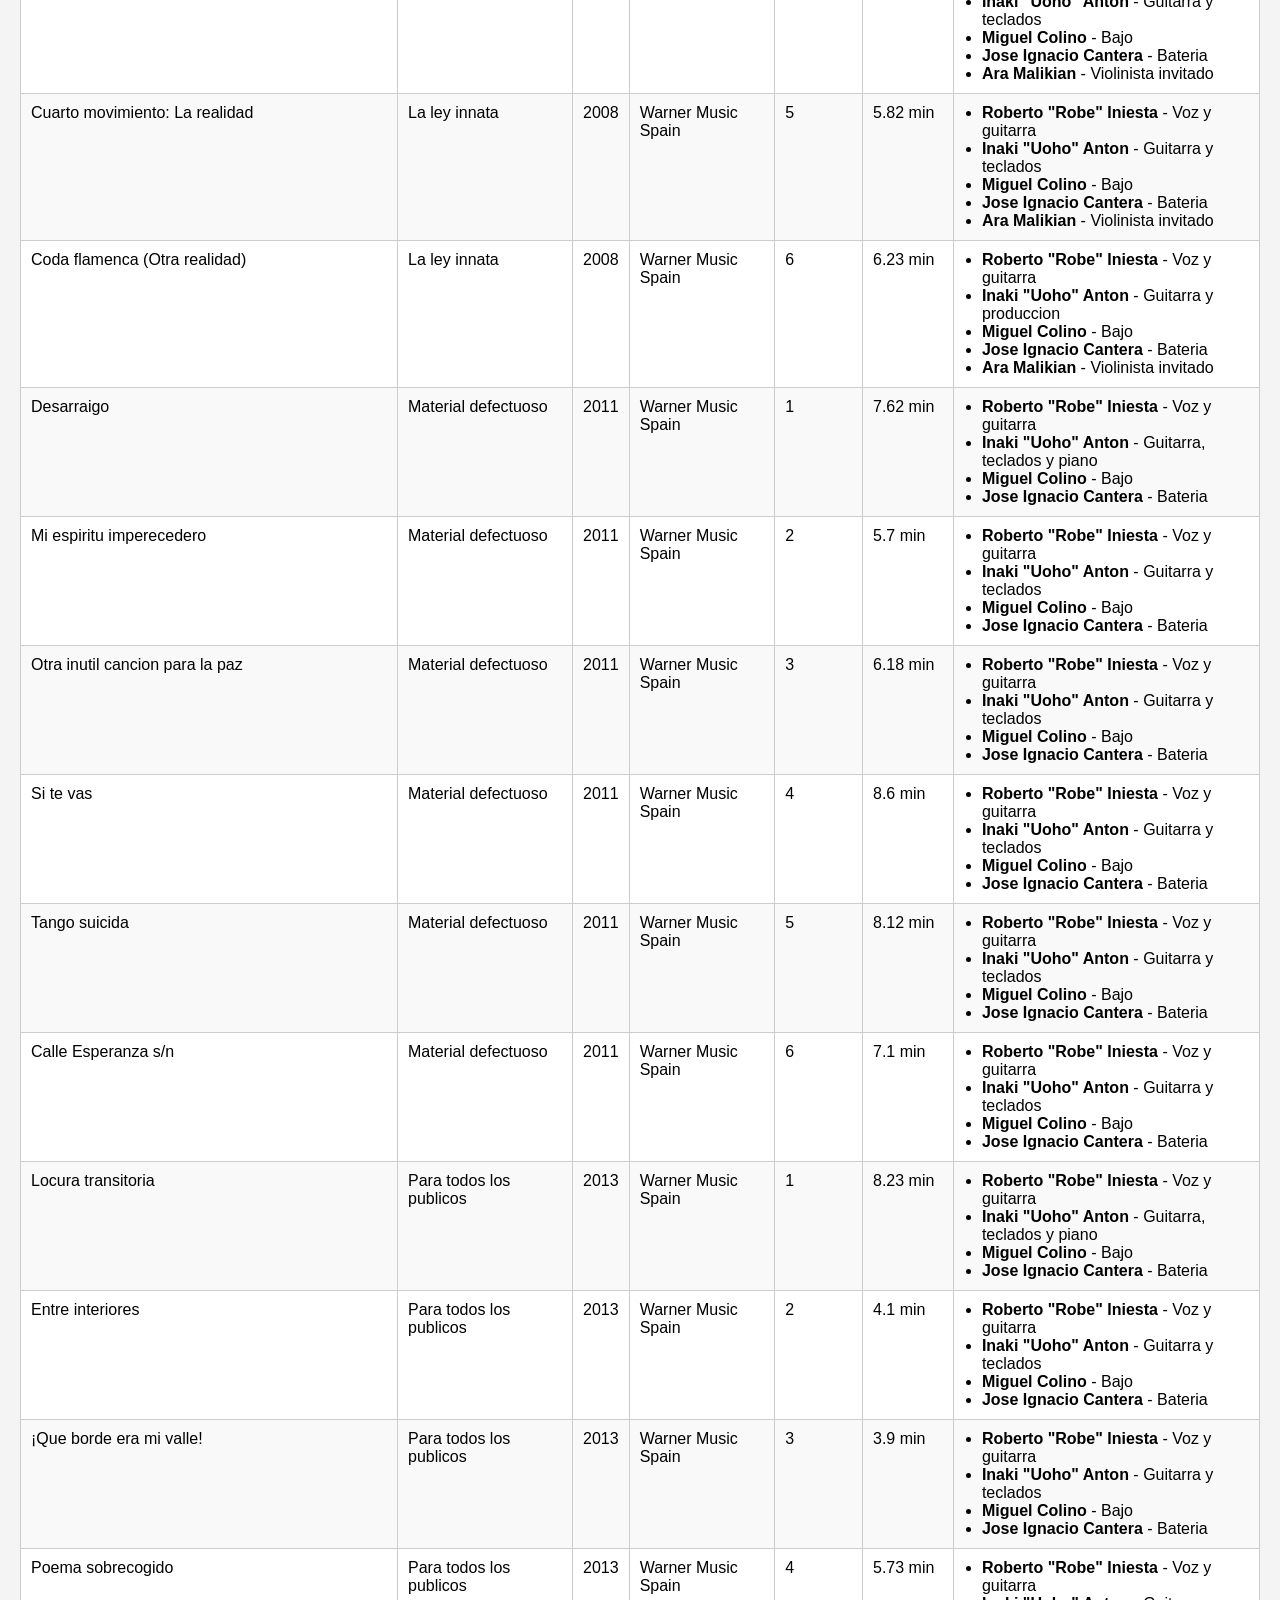
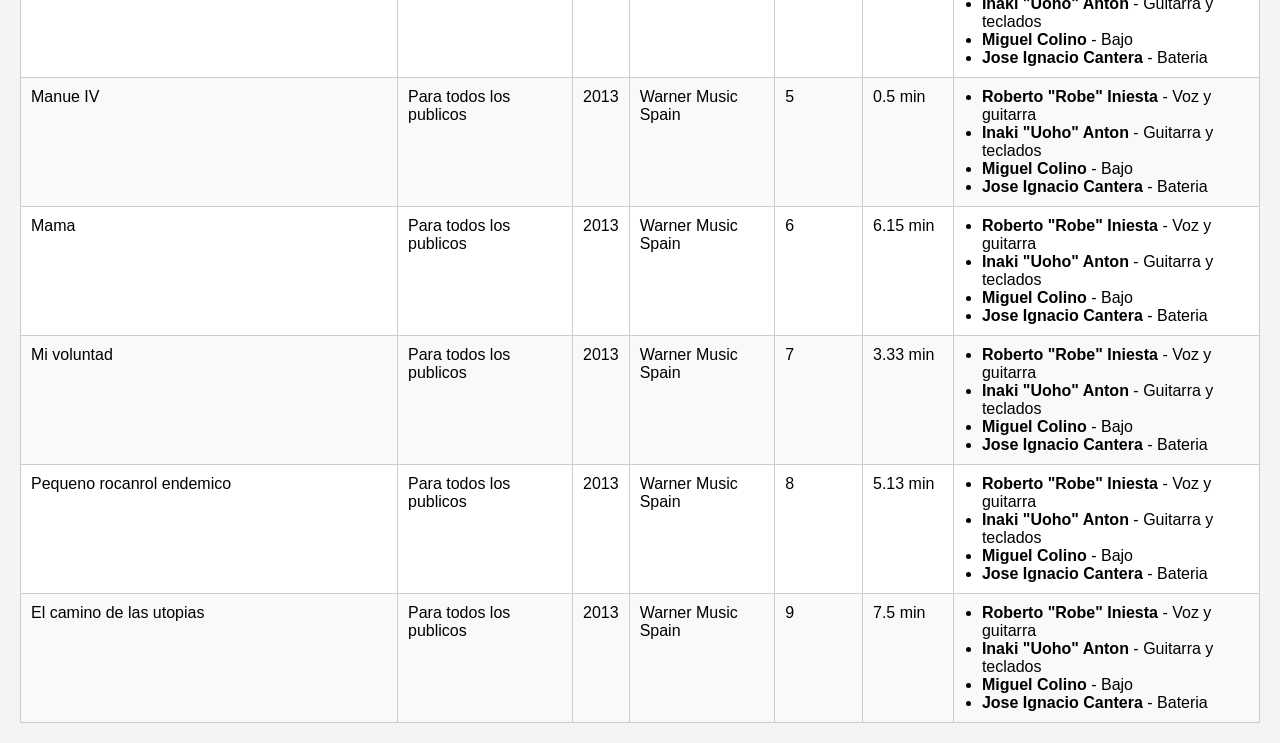
<file: xslt/salida.html>
<html>

<head>
    <meta charset="UTF-8">
    <title>Discografía</title>
    <style>
        body {
            font-family: Arial, sans-serif;
            background-color: #f4f4f4;
            margin: 20px;
        }

        h1 {
            text-align: center;
            color: #222;
        }

        table {
            width: 100%;
            border-collapse: collapse;
            background: white;
        }

        th,
        td {
            border: 1px solid #ccc;
            padding: 10px;
            text-align: left;
            vertical-align: top;
        }

        th {
            background-color: #333;
            color: white;
        }

        tr:nth-child(even) {
            background-color: #f9f9f9;
        }

        ul {
            margin: 0;
            padding-left: 18px;
        }
    </style>
</head>

<body>
    <h1>Discografía - Canciones</h1>
    <table>
        <tr>
            <th>Título</th>
            <th>Disco</th>
            <th>Año</th>
            <th>Discográfica</th>
            <th>Posición</th>
            <th>Duración</th>
            <th>Integrantes</th>
        </tr>
        <tr>
            <td>Extremaydura</td>
            <td>Rock Transgresivo</td>
            <td>1989</td>
            <td>Avispa Records</td>
            <td>1</td>
            <td>3.28 min
            </td>
            <td>
                <ul>
                    <li>
                        <strong>Roberto "Robe" Iniesta</strong>
                        -
                        Voz, guitarra y flauta
                    </li>
                    <li>
                        <strong>Salo</strong>
                        -
                        Bajo
                    </li>
                    <li>
                        <strong>Luis "Von Fanta"</strong>
                        -
                        Bateria
                    </li>
                </ul>
            </td>
        </tr>
        <tr>
            <td>Emparedado</td>
            <td>Rock Transgresivo</td>
            <td>1989</td>
            <td>Avispa Records</td>
            <td>2</td>
            <td>4.23 min
            </td>
            <td>
                <ul>
                    <li>
                        <strong>Roberto "Robe" Iniesta</strong>
                        -
                        Voz y guitarra
                    </li>
                    <li>
                        <strong>Salo</strong>
                        -
                        Bajo
                    </li>
                    <li>
                        <strong>Luis "Von Fanta"</strong>
                        -
                        Bateria
                    </li>
                </ul>
            </td>
        </tr>
        <tr>
            <td>Decidi</td>
            <td>Rock Transgresivo</td>
            <td>1989</td>
            <td>Avispa Records</td>
            <td>3</td>
            <td>2.5 min
            </td>
            <td>
                <ul>
                    <li>
                        <strong>Roberto "Robe" Iniesta</strong>
                        -
                        Voz y guitarra
                    </li>
                    <li>
                        <strong>Salo</strong>
                        -
                        Bajo
                    </li>
                    <li>
                        <strong>Luis "Von Fanta"</strong>
                        -
                        Bateria
                    </li>
                </ul>
            </td>
        </tr>
        <tr>
            <td>Romperas</td>
            <td>Rock Transgresivo</td>
            <td>1989</td>
            <td>Avispa Records</td>
            <td>4</td>
            <td>3.52 min
            </td>
            <td>
                <ul>
                    <li>
                        <strong>Roberto "Robe" Iniesta</strong>
                        -
                        Voz y guitarra
                    </li>
                    <li>
                        <strong>Salo</strong>
                        -
                        Bajo
                    </li>
                    <li>
                        <strong>Luis "Von Fanta"</strong>
                        -
                        Bateria
                    </li>
                </ul>
            </td>
        </tr>
        <tr>
            <td>Adios abanico, que llego el aire</td>
            <td>Rock Transgresivo</td>
            <td>1989</td>
            <td>Avispa Records</td>
            <td>5</td>
            <td>3.62 min
            </td>
            <td>
                <ul>
                    <li>
                        <strong>Roberto "Robe" Iniesta</strong>
                        -
                        Voz y guitarra
                    </li>
                    <li>
                        <strong>Salo</strong>
                        -
                        Bajo
                    </li>
                    <li>
                        <strong>Luis "Von Fanta"</strong>
                        -
                        Bateria
                    </li>
                </ul>
            </td>
        </tr>
        <tr>
            <td>Arrebato</td>
            <td>Rock Transgresivo</td>
            <td>1989</td>
            <td>Avispa Records</td>
            <td>6</td>
            <td>3.38 min
            </td>
            <td>
                <ul>
                    <li>
                        <strong>Roberto "Robe" Iniesta</strong>
                        -
                        Voz y guitarra
                    </li>
                    <li>
                        <strong>Salo</strong>
                        -
                        Bajo
                    </li>
                    <li>
                        <strong>Luis "Von Fanta"</strong>
                        -
                        Bateria
                    </li>
                </ul>
            </td>
        </tr>
        <tr>
            <td>Jesucristo Garcia</td>
            <td>Rock Transgresivo</td>
            <td>1989</td>
            <td>Avispa Records</td>
            <td>7</td>
            <td>4.83 min
            </td>
            <td>
                <ul>
                    <li>
                        <strong>Roberto "Robe" Iniesta</strong>
                        -
                        Voz y guitarra
                    </li>
                    <li>
                        <strong>Salo</strong>
                        -
                        Bajo
                    </li>
                    <li>
                        <strong>Luis "Von Fanta"</strong>
                        -
                        Bateria
                    </li>
                </ul>
            </td>
        </tr>
        <tr>
            <td>La hoguera</td>
            <td>Rock Transgresivo</td>
            <td>1989</td>
            <td>Avispa Records</td>
            <td>8</td>
            <td>3.93 min
            </td>
            <td>
                <ul>
                    <li>
                        <strong>Roberto "Robe" Iniesta</strong>
                        -
                        Voz y guitarra
                    </li>
                    <li>
                        <strong>Salo</strong>
                        -
                        Bajo
                    </li>
                    <li>
                        <strong>Luis "Von Fanta"</strong>
                        -
                        Bateria
                    </li>
                </ul>
            </td>
        </tr>
        <tr>
            <td>Te juzgaran solo por tus errores (Yo no)</td>
            <td>Rock Transgresivo</td>
            <td>1989</td>
            <td>Avispa Records</td>
            <td>9</td>
            <td>2.98 min
            </td>
            <td>
                <ul>
                    <li>
                        <strong>Roberto "Robe" Iniesta</strong>
                        -
                        Voz y guitarra
                    </li>
                    <li>
                        <strong>Salo</strong>
                        -
                        Bajo
                    </li>
                    <li>
                        <strong>Luis "Von Fanta"</strong>
                        -
                        Bateria
                    </li>
                </ul>
            </td>
        </tr>
        <tr>
            <td>Caballero andante (¡No me dejeis asiii!)</td>
            <td>Rock Transgresivo</td>
            <td>1989</td>
            <td>Avispa Records</td>
            <td>10</td>
            <td>2.53 min
            </td>
            <td>
                <ul>
                    <li>
                        <strong>Roberto "Robe" Iniesta</strong>
                        -
                        Voz y guitarra
                    </li>
                    <li>
                        <strong>Salo</strong>
                        -
                        Bajo
                    </li>
                    <li>
                        <strong>Luis "Von Fanta"</strong>
                        -
                        Bateria
                    </li>
                </ul>
            </td>
        </tr>
        <tr>
            <td>Tu corazon</td>
            <td>Somos unos animales</td>
            <td>1991</td>
            <td>Area Creativa</td>
            <td>1</td>
            <td>4.83 min
            </td>
            <td>
                <ul>
                    <li>
                        <strong>Roberto "Robe" Iniesta</strong>
                        -
                        Voz y guitarra
                    </li>
                    <li>
                        <strong>Salo</strong>
                        -
                        Guitarra
                    </li>
                    <li>
                        <strong>Carlos "El Sucio"</strong>
                        -
                        Bajo
                    </li>
                    <li>
                        <strong>Luis "Von Fanta"</strong>
                        -
                        Bateria
                    </li>
                    <li>
                        <strong>Belen</strong>
                        -
                        Coros
                    </li>
                </ul>
            </td>
        </tr>
        <tr>
            <td>La cancion de los oficios</td>
            <td>Somos unos animales</td>
            <td>1991</td>
            <td>Area Creativa</td>
            <td>2</td>
            <td>3.87 min
            </td>
            <td>
                <ul>
                    <li>
                        <strong>Roberto "Robe" Iniesta</strong>
                        -
                        Voz y guitarra
                    </li>
                    <li>
                        <strong>Rosendo Mercado</strong>
                        -
                        Voz invitada
                    </li>
                    <li>
                        <strong>Salo</strong>
                        -
                        Guitarra
                    </li>
                    <li>
                        <strong>Carlos "El Sucio"</strong>
                        -
                        Bajo
                    </li>
                    <li>
                        <strong>Luis "Von Fanta"</strong>
                        -
                        Bateria
                    </li>
                </ul>
            </td>
        </tr>
        <tr>
            <td>Quemando tus recuerdos</td>
            <td>Somos unos animales</td>
            <td>1991</td>
            <td>Area Creativa</td>
            <td>3</td>
            <td>5.85 min
            </td>
            <td>
                <ul>
                    <li>
                        <strong>Roberto "Robe" Iniesta</strong>
                        -
                        Voz y guitarra
                    </li>
                    <li>
                        <strong>Salo</strong>
                        -
                        Guitarra
                    </li>
                    <li>
                        <strong>Carlos "El Sucio"</strong>
                        -
                        Bajo
                    </li>
                    <li>
                        <strong>Luis "Von Fanta"</strong>
                        -
                        Bateria
                    </li>
                    <li>
                        <strong>Belen</strong>
                        -
                        Coros
                    </li>
                </ul>
            </td>
        </tr>
        <tr>
            <td>V Centenario</td>
            <td>Somos unos animales</td>
            <td>1991</td>
            <td>Area Creativa</td>
            <td>4</td>
            <td>3.38 min
            </td>
            <td>
                <ul>
                    <li>
                        <strong>Roberto "Robe" Iniesta</strong>
                        -
                        Voz y guitarra
                    </li>
                    <li>
                        <strong>Salo</strong>
                        -
                        Guitarra
                    </li>
                    <li>
                        <strong>Carlos "El Sucio"</strong>
                        -
                        Bajo
                    </li>
                    <li>
                        <strong>Luis "Von Fanta"</strong>
                        -
                        Bateria
                    </li>
                    <li>
                        <strong>Maria</strong>
                        -
                        Coros
                    </li>
                </ul>
            </td>
        </tr>
        <tr>
            <td>J.D. La central nuclear</td>
            <td>Somos unos animales</td>
            <td>1991</td>
            <td>Area Creativa</td>
            <td>5</td>
            <td>1.48 min
            </td>
            <td>
                <ul>
                    <li>
                        <strong>Roberto "Robe" Iniesta</strong>
                        -
                        Voz y guitarra
                    </li>
                    <li>
                        <strong>Salo</strong>
                        -
                        Guitarra
                    </li>
                    <li>
                        <strong>Carlos "El Sucio"</strong>
                        -
                        Bajo
                    </li>
                    <li>
                        <strong>Luis "Von Fanta"</strong>
                        -
                        Bateria
                    </li>
                </ul>
            </td>
        </tr>
        <tr>
            <td>Ni principes ni princesas</td>
            <td>Somos unos animales</td>
            <td>1991</td>
            <td>Area Creativa</td>
            <td>6</td>
            <td>4.35 min
            </td>
            <td>
                <ul>
                    <li>
                        <strong>Roberto "Robe" Iniesta</strong>
                        -
                        Voz y guitarra
                    </li>
                    <li>
                        <strong>Salo</strong>
                        -
                        Guitarra
                    </li>
                    <li>
                        <strong>Carlos "El Sucio"</strong>
                        -
                        Bajo
                    </li>
                    <li>
                        <strong>Luis "Von Fanta"</strong>
                        -
                        Bateria
                    </li>
                </ul>
            </td>
        </tr>
        <tr>
            <td>Perro callejero</td>
            <td>Somos unos animales</td>
            <td>1991</td>
            <td>Area Creativa</td>
            <td>7</td>
            <td>2.98 min
            </td>
            <td>
                <ul>
                    <li>
                        <strong>Roberto "Robe" Iniesta</strong>
                        -
                        Voz y guitarra
                    </li>
                    <li>
                        <strong>Rosendo Mercado</strong>
                        -
                        Guitarra invitada
                    </li>
                    <li>
                        <strong>Salo</strong>
                        -
                        Guitarra
                    </li>
                    <li>
                        <strong>Carlos "El Sucio"</strong>
                        -
                        Bajo
                    </li>
                    <li>
                        <strong>Luis "Von Fanta"</strong>
                        -
                        Bateria
                    </li>
                </ul>
            </td>
        </tr>
        <tr>
            <td>Desidia</td>
            <td>Somos unos animales</td>
            <td>1991</td>
            <td>Area Creativa</td>
            <td>8</td>
            <td>4.5 min
            </td>
            <td>
                <ul>
                    <li>
                        <strong>Roberto "Robe" Iniesta</strong>
                        -
                        Voz y guitarra
                    </li>
                    <li>
                        <strong>Salo</strong>
                        -
                        Guitarra
                    </li>
                    <li>
                        <strong>Carlos "El Sucio"</strong>
                        -
                        Bajo
                    </li>
                    <li>
                        <strong>Luis "Von Fanta"</strong>
                        -
                        Bateria
                    </li>
                </ul>
            </td>
        </tr>
        <tr>
            <td>Resolucion</td>
            <td>Somos unos animales</td>
            <td>1991</td>
            <td>Area Creativa</td>
            <td>9</td>
            <td>3.88 min
            </td>
            <td>
                <ul>
                    <li>
                        <strong>Roberto "Robe" Iniesta</strong>
                        -
                        Voz y guitarra
                    </li>
                    <li>
                        <strong>Salo</strong>
                        -
                        Guitarra
                    </li>
                    <li>
                        <strong>Carlos "El Sucio"</strong>
                        -
                        Bajo
                    </li>
                    <li>
                        <strong>Luis "Von Fanta"</strong>
                        -
                        Bateria
                    </li>
                </ul>
            </td>
        </tr>
        <tr>
            <td>Necesito droga y amor (Los camellos no me fian)</td>
            <td>Somos unos animales</td>
            <td>1991</td>
            <td>Area Creativa</td>
            <td>10</td>
            <td>3.43 min
            </td>
            <td>
                <ul>
                    <li>
                        <strong>Roberto "Robe" Iniesta</strong>
                        -
                        Voz y guitarra
                    </li>
                    <li>
                        <strong>Salo</strong>
                        -
                        Guitarra
                    </li>
                    <li>
                        <strong>Carlos "El Sucio"</strong>
                        -
                        Bajo
                    </li>
                    <li>
                        <strong>Luis "Von Fanta"</strong>
                        -
                        Bateria
                    </li>
                </ul>
            </td>
        </tr>
        <tr>
            <td>Sol de invierno</td>
            <td>Deltoya</td>
            <td>1992</td>
            <td>DRO</td>
            <td>1</td>
            <td>4.8 min
            </td>
            <td>
                <ul>
                    <li>
                        <strong>Roberto "Robe" Iniesta</strong>
                        -
                        Voz y guitarra
                    </li>
                    <li>
                        <strong>Salo</strong>
                        -
                        Guitarra
                    </li>
                    <li>
                        <strong>Salvador Dominguez</strong>
                        -
                        Guitarra solista
                    </li>
                    <li>
                        <strong>Carlos "El Sucio"</strong>
                        -
                        Bajo
                    </li>
                    <li>
                        <strong>Luis "Von Fanta"</strong>
                        -
                        Bateria
                    </li>
                    <li>
                        <strong>Belen</strong>
                        -
                        Coros
                    </li>
                </ul>
            </td>
        </tr>
        <tr>
            <td>De acero</td>
            <td>Deltoya</td>
            <td>1992</td>
            <td>DRO</td>
            <td>2</td>
            <td>3.72 min
            </td>
            <td>
                <ul>
                    <li>
                        <strong>Roberto "Robe" Iniesta</strong>
                        -
                        Voz y guitarra
                    </li>
                    <li>
                        <strong>Salo</strong>
                        -
                        Guitarra
                    </li>
                    <li>
                        <strong>Carlos "El Sucio"</strong>
                        -
                        Bajo
                    </li>
                    <li>
                        <strong>Luis "Von Fanta"</strong>
                        -
                        Bateria
                    </li>
                </ul>
            </td>
        </tr>
        <tr>
            <td>Ultima generacion</td>
            <td>Deltoya</td>
            <td>1992</td>
            <td>DRO</td>
            <td>3</td>
            <td>2.97 min
            </td>
            <td>
                <ul>
                    <li>
                        <strong>Roberto "Robe" Iniesta</strong>
                        -
                        Voz y guitarra
                    </li>
                    <li>
                        <strong>Salo</strong>
                        -
                        Guitarra
                    </li>
                    <li>
                        <strong>Carlos "El Sucio"</strong>
                        -
                        Bajo
                    </li>
                    <li>
                        <strong>Luis "Von Fanta"</strong>
                        -
                        Bateria
                    </li>
                </ul>
            </td>
        </tr>
        <tr>
            <td>Lucha contigo</td>
            <td>Deltoya</td>
            <td>1992</td>
            <td>DRO</td>
            <td>4</td>
            <td>4.0 min
            </td>
            <td>
                <ul>
                    <li>
                        <strong>Roberto "Robe" Iniesta</strong>
                        -
                        Voz y guitarra
                    </li>
                    <li>
                        <strong>Salo</strong>
                        -
                        Guitarra
                    </li>
                    <li>
                        <strong>Carlos "El Sucio"</strong>
                        -
                        Bajo
                    </li>
                    <li>
                        <strong>Luis "Von Fanta"</strong>
                        -
                        Bateria
                    </li>
                </ul>
            </td>
        </tr>
        <tr>
            <td>Con un latido del reloj</td>
            <td>Deltoya</td>
            <td>1992</td>
            <td>DRO</td>
            <td>5</td>
            <td>3.73 min
            </td>
            <td>
                <ul>
                    <li>
                        <strong>Roberto "Robe" Iniesta</strong>
                        -
                        Voz y guitarra
                    </li>
                    <li>
                        <strong>Salo</strong>
                        -
                        Guitarra
                    </li>
                    <li>
                        <strong>Carlos "El Sucio"</strong>
                        -
                        Bajo
                    </li>
                    <li>
                        <strong>Luis "Von Fanta"</strong>
                        -
                        Bateria
                    </li>
                </ul>
            </td>
        </tr>
        <tr>
            <td>Bulerias de la sangre caliente</td>
            <td>Deltoya</td>
            <td>1992</td>
            <td>DRO</td>
            <td>6</td>
            <td>3.83 min
            </td>
            <td>
                <ul>
                    <li>
                        <strong>Roberto "Robe" Iniesta</strong>
                        -
                        Voz y guitarra
                    </li>
                    <li>
                        <strong>Rafa Kas</strong>
                        -
                        Guitarra
                    </li>
                    <li>
                        <strong>Salo</strong>
                        -
                        Guitarra
                    </li>
                    <li>
                        <strong>Carlos "El Sucio"</strong>
                        -
                        Bajo
                    </li>
                    <li>
                        <strong>Luis "Von Fanta"</strong>
                        -
                        Bateria
                    </li>
                </ul>
            </td>
        </tr>
        <tr>
            <td>Deltoya</td>
            <td>Deltoya</td>
            <td>1992</td>
            <td>DRO</td>
            <td>7</td>
            <td>5.7 min
            </td>
            <td>
                <ul>
                    <li>
                        <strong>Roberto "Robe" Iniesta</strong>
                        -
                        Voz y guitarra
                    </li>
                    <li>
                        <strong>Rafa Kas</strong>
                        -
                        Guitarra
                    </li>
                    <li>
                        <strong>Salo</strong>
                        -
                        Guitarra
                    </li>
                    <li>
                        <strong>Carlos "El Sucio"</strong>
                        -
                        Bajo
                    </li>
                    <li>
                        <strong>Luis "Von Fanta"</strong>
                        -
                        Bateria
                    </li>
                </ul>
            </td>
        </tr>
        <tr>
            <td>Relacion convencional</td>
            <td>Deltoya</td>
            <td>1992</td>
            <td>DRO</td>
            <td>8</td>
            <td>3.03 min
            </td>
            <td>
                <ul>
                    <li>
                        <strong>Roberto "Robe" Iniesta</strong>
                        -
                        Voz y guitarra
                    </li>
                    <li>
                        <strong>Salo</strong>
                        -
                        Guitarra
                    </li>
                    <li>
                        <strong>Carlos "El Sucio"</strong>
                        -
                        Bajo
                    </li>
                    <li>
                        <strong>Luis "Von Fanta"</strong>
                        -
                        Bateria
                    </li>
                </ul>
            </td>
        </tr>
        <tr>
            <td>Volando solo</td>
            <td>Deltoya</td>
            <td>1992</td>
            <td>DRO</td>
            <td>9</td>
            <td>3.57 min
            </td>
            <td>
                <ul>
                    <li>
                        <strong>Roberto "Robe" Iniesta</strong>
                        -
                        Voz y guitarra
                    </li>
                    <li>
                        <strong>Ariel Rot</strong>
                        -
                        Guitarra solista
                    </li>
                    <li>
                        <strong>Salo</strong>
                        -
                        Guitarra
                    </li>
                    <li>
                        <strong>Carlos "El Sucio"</strong>
                        -
                        Bajo
                    </li>
                    <li>
                        <strong>Luis "Von Fanta"</strong>
                        -
                        Bateria
                    </li>
                </ul>
            </td>
        </tr>
        <tr>
            <td>Ama, ama, ama y ensancha el alma</td>
            <td>Deltoya</td>
            <td>1992</td>
            <td>DRO</td>
            <td>10</td>
            <td>2.78 min
            </td>
            <td>
                <ul>
                    <li>
                        <strong>Roberto "Robe" Iniesta</strong>
                        -
                        Voz y guitarra
                    </li>
                    <li>
                        <strong>Manolo Chinato</strong>
                        -
                        Letra (Poesia)
                    </li>
                    <li>
                        <strong>Salo</strong>
                        -
                        Guitarra
                    </li>
                    <li>
                        <strong>Carlos "El Sucio"</strong>
                        -
                        Bajo
                    </li>
                    <li>
                        <strong>Luis "Von Fanta"</strong>
                        -
                        Bateria
                    </li>
                </ul>
            </td>
        </tr>
        <tr>
            <td>Papel secante</td>
            <td>Deltoya</td>
            <td>1992</td>
            <td>DRO</td>
            <td>11</td>
            <td>4.97 min
            </td>
            <td>
                <ul>
                    <li>
                        <strong>Roberto "Robe" Iniesta</strong>
                        -
                        Voz y guitarra
                    </li>
                    <li>
                        <strong>Salo</strong>
                        -
                        Guitarra
                    </li>
                    <li>
                        <strong>Carlos "El Sucio"</strong>
                        -
                        Bajo
                    </li>
                    <li>
                        <strong>Luis "Von Fanta"</strong>
                        -
                        Bateria
                    </li>
                </ul>
            </td>
        </tr>
        <tr>
            <td>Estado policial</td>
            <td>Deltoya</td>
            <td>1992</td>
            <td>DRO</td>
            <td>12</td>
            <td>4.1 min
            </td>
            <td>
                <ul>
                    <li>
                        <strong>Roberto "Robe" Iniesta</strong>
                        -
                        Voz y guitarra
                    </li>
                    <li>
                        <strong>Manolo Chinato</strong>
                        -
                        Letra (Poesia)
                    </li>
                    <li>
                        <strong>Salo</strong>
                        -
                        Guitarra
                    </li>
                    <li>
                        <strong>Carlos "El Sucio"</strong>
                        -
                        Bajo
                    </li>
                    <li>
                        <strong>Luis "Von Fanta"</strong>
                        -
                        Bateria
                    </li>
                </ul>
            </td>
        </tr>
        <tr>
            <td>El duende del parque</td>
            <td>¿Donde estan mis amigos?</td>
            <td>1993</td>
            <td>DRO</td>
            <td>1</td>
            <td>4.33 min
            </td>
            <td>
                <ul>
                    <li>
                        <strong>Roberto "Robe" Iniesta</strong>
                        -
                        Voz y guitarra
                    </li>
                    <li>
                        <strong>Eugenio "Uge" Ortiz</strong>
                        -
                        Guitarra
                    </li>
                    <li>
                        <strong>Miguel Ferreras</strong>
                        -
                        Bajo
                    </li>
                    <li>
                        <strong>Jorge "El Moja"</strong>
                        -
                        Bateria
                    </li>
                </ul>
            </td>
        </tr>
        <tr>
            <td>No me calientes que me hundo</td>
            <td>¿Donde estan mis amigos?</td>
            <td>1993</td>
            <td>DRO</td>
            <td>2</td>
            <td>2.87 min
            </td>
            <td>
                <ul>
                    <li>
                        <strong>Roberto "Robe" Iniesta</strong>
                        -
                        Voz y guitarra
                    </li>
                    <li>
                        <strong>Eugenio "Uge" Ortiz</strong>
                        -
                        Guitarra
                    </li>
                    <li>
                        <strong>Miguel Ferreras</strong>
                        -
                        Bajo
                    </li>
                    <li>
                        <strong>Jorge "El Moja"</strong>
                        -
                        Bateria
                    </li>
                </ul>
            </td>
        </tr>
        <tr>
            <td>Sin dios ni amo</td>
            <td>¿Donde estan mis amigos?</td>
            <td>1993</td>
            <td>DRO</td>
            <td>3</td>
            <td>3.83 min
            </td>
            <td>
                <ul>
                    <li>
                        <strong>Roberto "Robe" Iniesta</strong>
                        -
                        Voz y guitarra
                    </li>
                    <li>
                        <strong>Eugenio "Uge" Ortiz</strong>
                        -
                        Guitarra
                    </li>
                    <li>
                        <strong>Miguel Ferreras</strong>
                        -
                        Bajo
                    </li>
                    <li>
                        <strong>Jorge "El Moja"</strong>
                        -
                        Bateria
                    </li>
                </ul>
            </td>
        </tr>
        <tr>
            <td>Pepe Botika - Donde estan mis amigos</td>
            <td>¿Donde estan mis amigos?</td>
            <td>1993</td>
            <td>DRO</td>
            <td>4</td>
            <td>4.25 min
            </td>
            <td>
                <ul>
                    <li>
                        <strong>Roberto "Robe" Iniesta</strong>
                        -
                        Voz y guitarra
                    </li>
                    <li>
                        <strong>Eugenio "Uge" Ortiz</strong>
                        -
                        Guitarra
                    </li>
                    <li>
                        <strong>Miguel Ferreras</strong>
                        -
                        Bajo
                    </li>
                    <li>
                        <strong>Jorge "El Moja"</strong>
                        -
                        Bateria
                    </li>
                </ul>
            </td>
        </tr>
        <tr>
            <td>Estoy muy bien</td>
            <td>¿Donde estan mis amigos?</td>
            <td>1993</td>
            <td>DRO</td>
            <td>5</td>
            <td>3.52 min
            </td>
            <td>
                <ul>
                    <li>
                        <strong>Roberto "Robe" Iniesta</strong>
                        -
                        Voz y guitarra
                    </li>
                    <li>
                        <strong>Eugenio "Uge" Ortiz</strong>
                        -
                        Guitarra
                    </li>
                    <li>
                        <strong>Miguel Ferreras</strong>
                        -
                        Bajo
                    </li>
                    <li>
                        <strong>Jorge "El Moja"</strong>
                        -
                        Bateria
                    </li>
                </ul>
            </td>
        </tr>
        <tr>
            <td>Bri bri bli bli - En el mas sucio rincon de mi negro corazon</td>
            <td>¿Donde estan mis amigos?</td>
            <td>1993</td>
            <td>DRO</td>
            <td>6</td>
            <td>3.27 min
            </td>
            <td>
                <ul>
                    <li>
                        <strong>Roberto "Robe" Iniesta</strong>
                        -
                        Voz y guitarra
                    </li>
                    <li>
                        <strong>Eugenio "Uge" Ortiz</strong>
                        -
                        Guitarra
                    </li>
                    <li>
                        <strong>Miguel Ferreras</strong>
                        -
                        Bajo
                    </li>
                    <li>
                        <strong>Jorge "El Moja"</strong>
                        -
                        Bateria
                    </li>
                </ul>
            </td>
        </tr>
        <tr>
            <td>Malos pensamientos</td>
            <td>¿Donde estan mis amigos?</td>
            <td>1993</td>
            <td>DRO</td>
            <td>7</td>
            <td>3.23 min
            </td>
            <td>
                <ul>
                    <li>
                        <strong>Roberto "Robe" Iniesta</strong>
                        -
                        Voz y guitarra
                    </li>
                    <li>
                        <strong>Eugenio "Uge" Ortiz</strong>
                        -
                        Guitarra
                    </li>
                    <li>
                        <strong>Miguel Ferreras</strong>
                        -
                        Bajo
                    </li>
                    <li>
                        <strong>Jorge "El Moja"</strong>
                        -
                        Bateria
                    </li>
                </ul>
            </td>
        </tr>
        <tr>
            <td>Posado en un nenufar</td>
            <td>¿Donde estan mis amigos?</td>
            <td>1993</td>
            <td>DRO</td>
            <td>8</td>
            <td>2.37 min
            </td>
            <td>
                <ul>
                    <li>
                        <strong>Roberto "Robe" Iniesta</strong>
                        -
                        Voz y guitarra
                    </li>
                    <li>
                        <strong>Eugenio "Uge" Ortiz</strong>
                        -
                        Guitarra
                    </li>
                    <li>
                        <strong>Miguel Ferreras</strong>
                        -
                        Bajo
                    </li>
                    <li>
                        <strong>Jorge "El Moja"</strong>
                        -
                        Bateria
                    </li>
                </ul>
            </td>
        </tr>
        <tr>
            <td>Islero shirlero o ladron</td>
            <td>¿Donde estan mis amigos?</td>
            <td>1993</td>
            <td>DRO</td>
            <td>9</td>
            <td>4.32 min
            </td>
            <td>
                <ul>
                    <li>
                        <strong>Roberto "Robe" Iniesta</strong>
                        -
                        Voz y guitarra
                    </li>
                    <li>
                        <strong>Eugenio "Uge" Ortiz</strong>
                        -
                        Guitarra
                    </li>
                    <li>
                        <strong>Miguel Ferreras</strong>
                        -
                        Bajo
                    </li>
                    <li>
                        <strong>Jorge "El Moja"</strong>
                        -
                        Bateria
                    </li>
                </ul>
            </td>
        </tr>
        <tr>
            <td>Historias prohibidas (Nos tiramos a joder)</td>
            <td>¿Donde estan mis amigos?</td>
            <td>1993</td>
            <td>DRO</td>
            <td>9</td>
            <td>2.47 min
            </td>
            <td>
                <ul>
                    <li>
                        <strong>Roberto "Robe" Iniesta</strong>
                        -
                        Voz y guitarra
                    </li>
                    <li>
                        <strong>Eugenio "Uge" Ortiz</strong>
                        -
                        Guitarra
                    </li>
                    <li>
                        <strong>Miguel Ferreras</strong>
                        -
                        Bajo
                    </li>
                    <li>
                        <strong>Jorge "El Moja"</strong>
                        -
                        Bateria
                    </li>
                </ul>
            </td>
        </tr>
        <tr>
            <td>Los tengo todos</td>
            <td>¿Donde estan mis amigos?</td>
            <td>1993</td>
            <td>DRO</td>
            <td>11</td>
            <td>2.95 min
            </td>
            <td>
                <ul>
                    <li>
                        <strong>Roberto "Robe" Iniesta</strong>
                        -
                        Voz y guitarra
                    </li>
                    <li>
                        <strong>Eugenio "Uge" Ortiz</strong>
                        -
                        Guitarra
                    </li>
                    <li>
                        <strong>Inaki "Uoho" Anton</strong>
                        -
                        Guitarra invitada
                    </li>
                    <li>
                        <strong>Miguel Ferreras</strong>
                        -
                        Bajo
                    </li>
                    <li>
                        <strong>Jorge "El Moja"</strong>
                        -
                        Bateria
                    </li>
                </ul>
            </td>
        </tr>
        <tr>
            <td>Pedra</td>
            <td>Pedra</td>
            <td>1995</td>
            <td>DRO</td>
            <td>1</td>
            <td>29.47 min
            </td>
            <td>
                <ul>
                    <li>
                        <strong>Roberto "Robe" Iniesta</strong>
                        -
                        Voz y guitarra
                    </li>
                    <li>
                        <strong>Inaki "Uoho" Anton</strong>
                        -
                        Guitarra, teclados y produccion
                    </li>
                    <li>
                        <strong>Jose Luis "Selu" Nieto</strong>
                        -
                        Saxo y coros
                    </li>
                    <li>
                        <strong>Diego "Dieguillo" Garay</strong>
                        -
                        Bajo
                    </li>
                    <li>
                        <strong>Gary (Quattro Clavos)</strong>
                        -
                        Bateria
                    </li>
                    <li>
                        <strong>Fito Cabrales</strong>
                        -
                        Guitarra y coros
                    </li>
                    <li>
                        <strong>Ramone</strong>
                        -
                        Voz (fragmentos)
                    </li>
                </ul>
            </td>
        </tr>
        <tr>
            <td>Buscando una luna</td>
            <td>Agila</td>
            <td>1996</td>
            <td>DRO</td>
            <td>1</td>
            <td>4.18 min
            </td>
            <td>
                <ul>
                    <li>
                        <strong>Roberto "Robe" Iniesta</strong>
                        -
                        Voz y guitarra
                    </li>
                    <li>
                        <strong>Inaki "Uoho" Anton</strong>
                        -
                        Guitarra y teclados
                    </li>
                    <li>
                        <strong>Ramon "Mon" Sogas</strong>
                        -
                        Bajo
                    </li>
                    <li>
                        <strong>Alberto "Inaki" Gil</strong>
                        -
                        Bateria
                    </li>
                </ul>
            </td>
        </tr>
        <tr>
            <td>Prometeo</td>
            <td>Agila</td>
            <td>1996</td>
            <td>DRO</td>
            <td>2</td>
            <td>3.45 min
            </td>
            <td>
                <ul>
                    <li>
                        <strong>Roberto "Robe" Iniesta</strong>
                        -
                        Voz y guitarra
                    </li>
                    <li>
                        <strong>Inaki "Uoho" Anton</strong>
                        -
                        Guitarra y teclados
                    </li>
                    <li>
                        <strong>Ramon "Mon" Sogas</strong>
                        -
                        Bajo
                    </li>
                    <li>
                        <strong>Alberto "Inaki" Gil</strong>
                        -
                        Bateria
                    </li>
                </ul>
            </td>
        </tr>
        <tr>
            <td>Sucede</td>
            <td>Agila</td>
            <td>1996</td>
            <td>DRO</td>
            <td>3</td>
            <td>3.12 min
            </td>
            <td>
                <ul>
                    <li>
                        <strong>Roberto "Robe" Iniesta</strong>
                        -
                        Voz y guitarra
                    </li>
                    <li>
                        <strong>Inaki "Uoho" Anton</strong>
                        -
                        Guitarra y teclados
                    </li>
                    <li>
                        <strong>Ramon "Mon" Sogas</strong>
                        -
                        Bajo
                    </li>
                    <li>
                        <strong>Alberto "Inaki" Gil</strong>
                        -
                        Bateria
                    </li>
                </ul>
            </td>
        </tr>
        <tr>
            <td>So payaso</td>
            <td>Agila</td>
            <td>1996</td>
            <td>DRO</td>
            <td>4</td>
            <td>4.68 min
            </td>
            <td>
                <ul>
                    <li>
                        <strong>Roberto "Robe" Iniesta</strong>
                        -
                        Voz y guitarra
                    </li>
                    <li>
                        <strong>Inaki "Uoho" Anton</strong>
                        -
                        Guitarra y teclados
                    </li>
                    <li>
                        <strong>Ramon "Mon" Sogas</strong>
                        -
                        Bajo
                    </li>
                    <li>
                        <strong>Alberto "Inaki" Gil</strong>
                        -
                        Bateria
                    </li>
                </ul>
            </td>
        </tr>
        <tr>
            <td>El dia de la bestia</td>
            <td>Agila</td>
            <td>1996</td>
            <td>DRO</td>
            <td>5</td>
            <td>4.73 min
            </td>
            <td>
                <ul>
                    <li>
                        <strong>Roberto "Robe" Iniesta</strong>
                        -
                        Voz y guitarra
                    </li>
                    <li>
                        <strong>Inaki "Uoho" Anton</strong>
                        -
                        Guitarra y teclados
                    </li>
                    <li>
                        <strong>Ramon "Mon" Sogas</strong>
                        -
                        Bajo
                    </li>
                    <li>
                        <strong>Alberto "Inaki" Gil</strong>
                        -
                        Bateria
                    </li>
                </ul>
            </td>
        </tr>
        <tr>
            <td>Tomas</td>
            <td>Agila</td>
            <td>1996</td>
            <td>DRO</td>
            <td>6</td>
            <td>1.45 min
            </td>
            <td>
                <ul>
                    <li>
                        <strong>Roberto "Robe" Iniesta</strong>
                        -
                        Voz y guitarra
                    </li>
                    <li>
                        <strong>Inaki "Uoho" Anton</strong>
                        -
                        Guitarra y teclados
                    </li>
                    <li>
                        <strong>Ramon "Mon" Sogas</strong>
                        -
                        Bajo
                    </li>
                    <li>
                        <strong>Alberto "Inaki" Gil</strong>
                        -
                        Bateria
                    </li>
                </ul>
            </td>
        </tr>
        <tr>
            <td>¡Que sonrisa tan rara!</td>
            <td>Agila</td>
            <td>1996</td>
            <td>DRO</td>
            <td>7</td>
            <td>3.27 min
            </td>
            <td>
                <ul>
                    <li>
                        <strong>Roberto "Robe" Iniesta</strong>
                        -
                        Voz y guitarra
                    </li>
                    <li>
                        <strong>Inaki "Uoho" Anton</strong>
                        -
                        Guitarra y teclados
                    </li>
                    <li>
                        <strong>Ramon "Mon" Sogas</strong>
                        -
                        Bajo
                    </li>
                    <li>
                        <strong>Alberto "Inaki" Gil</strong>
                        -
                        Bateria
                    </li>
                </ul>
            </td>
        </tr>
        <tr>
            <td>Cabezabajo</td>
            <td>Agila</td>
            <td>1996</td>
            <td>DRO</td>
            <td>8</td>
            <td>3.67 min
            </td>
            <td>
                <ul>
                    <li>
                        <strong>Roberto "Robe" Iniesta</strong>
                        -
                        Voz y guitarra
                    </li>
                    <li>
                        <strong>Inaki "Uoho" Anton</strong>
                        -
                        Guitarra y teclados
                    </li>
                    <li>
                        <strong>Ramon "Mon" Sogas</strong>
                        -
                        Bajo
                    </li>
                    <li>
                        <strong>Alberto "Inaki" Gil</strong>
                        -
                        Bateria
                    </li>
                </ul>
            </td>
        </tr>
        <tr>
            <td>Abreme el pecho y registra</td>
            <td>Agila</td>
            <td>1996</td>
            <td>DRO</td>
            <td>9</td>
            <td>3.5 min
            </td>
            <td>
                <ul>
                    <li>
                        <strong>Roberto "Robe" Iniesta</strong>
                        -
                        Voz y guitarra
                    </li>
                    <li>
                        <strong>Inaki "Uoho" Anton</strong>
                        -
                        Guitarra y teclados
                    </li>
                    <li>
                        <strong>Ramon "Mon" Sogas</strong>
                        -
                        Bajo
                    </li>
                    <li>
                        <strong>Alberto "Inaki" Gil</strong>
                        -
                        Bateria
                    </li>
                </ul>
            </td>
        </tr>
        <tr>
            <td>Todos me dicen</td>
            <td>Agila</td>
            <td>1996</td>
            <td>DRO</td>
            <td>10</td>
            <td>4.18 min
            </td>
            <td>
                <ul>
                    <li>
                        <strong>Roberto "Robe" Iniesta</strong>
                        -
                        Voz y guitarra
                    </li>
                    <li>
                        <strong>Inaki "Uoho" Anton</strong>
                        -
                        Guitarra y teclados
                    </li>
                    <li>
                        <strong>Ramon "Mon" Sogas</strong>
                        -
                        Bajo
                    </li>
                    <li>
                        <strong>Alberto "Inaki" Gil</strong>
                        -
                        Bateria
                    </li>
                </ul>
            </td>
        </tr>
        <tr>
            <td>Me estoy quitando</td>
            <td>Agila</td>
            <td>1996</td>
            <td>DRO</td>
            <td>13</td>
            <td>2.2 min
            </td>
            <td>
                <ul>
                    <li>
                        <strong>Roberto "Robe" Iniesta</strong>
                        -
                        Voz y guitarra
                    </li>
                    <li>
                        <strong>Inaki "Uoho" Anton</strong>
                        -
                        Guitarra y teclados
                    </li>
                    <li>
                        <strong>Ramon "Mon" Sogas</strong>
                        -
                        Bajo
                    </li>
                    <li>
                        <strong>Alberto "Inaki" Gil</strong>
                        -
                        Bateria
                    </li>
                </ul>
            </td>
        </tr>
        <tr>
            <td>Salir</td>
            <td>Canciones prohibidas</td>
            <td>1998</td>
            <td>DRO</td>
            <td>1</td>
            <td>5.3 min
            </td>
            <td>
                <ul>
                    <li>
                        <strong>Roberto "Robe" Iniesta</strong>
                        -
                        Voz y guitarra
                    </li>
                    <li>
                        <strong>Inaki "Uoho" Anton</strong>
                        -
                        Guitarra, teclados y trombon
                    </li>
                    <li>
                        <strong>Diego "Dieguillo" Garay</strong>
                        -
                        Bajo
                    </li>
                    <li>
                        <strong>Jose Ignacio Cantera</strong>
                        -
                        Bateria
                    </li>
                </ul>
            </td>
        </tr>
        <tr>
            <td>Esclarecido</td>
            <td>Canciones prohibidas</td>
            <td>1998</td>
            <td>DRO</td>
            <td>2</td>
            <td>6.38 min
            </td>
            <td>
                <ul>
                    <li>
                        <strong>Roberto "Robe" Iniesta</strong>
                        -
                        Voz y guitarra
                    </li>
                    <li>
                        <strong>Inaki "Uoho" Anton</strong>
                        -
                        Guitarra y teclados
                    </li>
                    <li>
                        <strong>Diego "Dieguillo" Garay</strong>
                        -
                        Bajo
                    </li>
                    <li>
                        <strong>Jose Ignacio Cantera</strong>
                        -
                        Bateria
                    </li>
                </ul>
            </td>
        </tr>
        <tr>
            <td>Erase una vez</td>
            <td>Canciones prohibidas</td>
            <td>1998</td>
            <td>DRO</td>
            <td>3</td>
            <td>4.58 min
            </td>
            <td>
                <ul>
                    <li>
                        <strong>Roberto "Robe" Iniesta</strong>
                        -
                        Voz y guitarra
                    </li>
                    <li>
                        <strong>Inaki "Uoho" Anton</strong>
                        -
                        Guitarra y teclados
                    </li>
                    <li>
                        <strong>Diego "Dieguillo" Garay</strong>
                        -
                        Bajo
                    </li>
                    <li>
                        <strong>Jose Ignacio Cantera</strong>
                        -
                        Bateria
                    </li>
                </ul>
            </td>
        </tr>
        <tr>
            <td>Golfa</td>
            <td>Canciones prohibidas</td>
            <td>1998</td>
            <td>DRO</td>
            <td>4</td>
            <td>5.98 min
            </td>
            <td>
                <ul>
                    <li>
                        <strong>Roberto "Robe" Iniesta</strong>
                        -
                        Voz y guitarra
                    </li>
                    <li>
                        <strong>Inaki "Uoho" Anton</strong>
                        -
                        Guitarra y teclados
                    </li>
                    <li>
                        <strong>Diego "Dieguillo" Garay</strong>
                        -
                        Bajo
                    </li>
                    <li>
                        <strong>Jose Ignacio Cantera</strong>
                        -
                        Bateria
                    </li>
                </ul>
            </td>
        </tr>
        <tr>
            <td>Su culo miel</td>
            <td>Canciones prohibidas</td>
            <td>1998</td>
            <td>DRO</td>
            <td>5</td>
            <td>5.97 min
            </td>
            <td>
                <ul>
                    <li>
                        <strong>Roberto "Robe" Iniesta</strong>
                        -
                        Voz y guitarra
                    </li>
                    <li>
                        <strong>Inaki "Uoho" Anton</strong>
                        -
                        Guitarra y teclados
                    </li>
                    <li>
                        <strong>Diego "Dieguillo" Garay</strong>
                        -
                        Bajo
                    </li>
                    <li>
                        <strong>Jose Ignacio Cantera</strong>
                        -
                        Bateria
                    </li>
                </ul>
            </td>
        </tr>
        <tr>
            <td>Extraterrestre</td>
            <td>Canciones prohibidas</td>
            <td>1998</td>
            <td>DRO</td>
            <td>6</td>
            <td>3.47 min
            </td>
            <td>
                <ul>
                    <li>
                        <strong>Roberto "Robe" Iniesta</strong>
                        -
                        Voz y guitarra
                    </li>
                    <li>
                        <strong>Inaki "Uoho" Anton</strong>
                        -
                        Guitarra y teclados
                    </li>
                    <li>
                        <strong>Diego "Dieguillo" Garay</strong>
                        -
                        Bajo
                    </li>
                    <li>
                        <strong>Jose Ignacio Cantera</strong>
                        -
                        Bateria
                    </li>
                </ul>
            </td>
        </tr>
        <tr>
            <td>Autorretrato</td>
            <td>Canciones prohibidas</td>
            <td>1998</td>
            <td>DRO</td>
            <td>7</td>
            <td>7.38 min
            </td>
            <td>
                <ul>
                    <li>
                        <strong>Roberto "Robe" Iniesta</strong>
                        -
                        Voz y guitarra
                    </li>
                    <li>
                        <strong>Inaki "Uoho" Anton</strong>
                        -
                        Guitarra y teclados
                    </li>
                    <li>
                        <strong>Diego "Dieguillo" Garay</strong>
                        -
                        Bajo
                    </li>
                    <li>
                        <strong>Jose Ignacio Cantera</strong>
                        -
                        Bateria
                    </li>
                </ul>
            </td>
        </tr>
        <tr>
            <td>Enemigo</td>
            <td>Canciones prohibidas</td>
            <td>1998</td>
            <td>DRO</td>
            <td>8</td>
            <td>2.63 min
            </td>
            <td>
                <ul>
                    <li>
                        <strong>Roberto "Robe" Iniesta</strong>
                        -
                        Voz y guitarra
                    </li>
                    <li>
                        <strong>Inaki "Uoho" Anton</strong>
                        -
                        Guitarra y teclados
                    </li>
                    <li>
                        <strong>Diego "Dieguillo" Garay</strong>
                        -
                        Bajo
                    </li>
                    <li>
                        <strong>Jose Ignacio Cantera</strong>
                        -
                        Bateria
                    </li>
                </ul>
            </td>
        </tr>
        <tr>
            <td>Villancico del rey de Extremadura - Vaya puta mierda de villancico, colega</td>
            <td>Canciones prohibidas</td>
            <td>1998</td>
            <td>DRO</td>
            <td>10</td>
            <td>3.05 min
            </td>
            <td>
                <ul>
                    <li>
                        <strong>Roberto "Robe" Iniesta</strong>
                        -
                        Voz y guitarra
                    </li>
                    <li>
                        <strong>Inaki "Uoho" Anton</strong>
                        -
                        Guitarra y teclados
                    </li>
                    <li>
                        <strong>Diego "Dieguillo" Garay</strong>
                        -
                        Bajo
                    </li>
                    <li>
                        <strong>Jose Ignacio Cantera</strong>
                        -
                        Bateria
                    </li>
                </ul>
            </td>
        </tr>
        <tr>
            <td>A fuego</td>
            <td>Yo, minoria absoluta</td>
            <td>2002</td>
            <td>DRO</td>
            <td>1</td>
            <td>5.38 min
            </td>
            <td>
                <ul>
                    <li>
                        <strong>Roberto "Robe" Iniesta</strong>
                        -
                        Voz y guitarra
                    </li>
                    <li>
                        <strong>Inaki "Uoho" Anton</strong>
                        -
                        Guitarra y teclados
                    </li>
                    <li>
                        <strong>Miguel Colino</strong>
                        -
                        Bajo
                    </li>
                    <li>
                        <strong>Jose Ignacio Cantera</strong>
                        -
                        Bateria
                    </li>
                </ul>
            </td>
        </tr>
        <tr>
            <td>La vereda de la puerta de atras</td>
            <td>Yo, minoria absoluta</td>
            <td>2002</td>
            <td>DRO</td>
            <td>2</td>
            <td>4.05 min
            </td>
            <td>
                <ul>
                    <li>
                        <strong>Roberto "Robe" Iniesta</strong>
                        -
                        Voz y guitarra
                    </li>
                    <li>
                        <strong>Inaki "Uoho" Anton</strong>
                        -
                        Guitarra y teclados
                    </li>
                    <li>
                        <strong>Miguel Colino</strong>
                        -
                        Bajo
                    </li>
                    <li>
                        <strong>Jose Ignacio Cantera</strong>
                        -
                        Bateria
                    </li>
                </ul>
            </td>
        </tr>
        <tr>
            <td>Hoy te la meto hasta las orejas</td>
            <td>Yo, minoria absoluta</td>
            <td>2002</td>
            <td>DRO</td>
            <td>3</td>
            <td>3.7 min
            </td>
            <td>
                <ul>
                    <li>
                        <strong>Roberto "Robe" Iniesta</strong>
                        -
                        Voz y guitarra
                    </li>
                    <li>
                        <strong>Inaki "Uoho" Anton</strong>
                        -
                        Guitarra y teclados
                    </li>
                    <li>
                        <strong>Miguel Colino</strong>
                        -
                        Bajo
                    </li>
                    <li>
                        <strong>Jose Ignacio Cantera</strong>
                        -
                        Bateria
                    </li>
                </ul>
            </td>
        </tr>
        <tr>
            <td>Standby</td>
            <td>Yo, minoria absoluta</td>
            <td>2002</td>
            <td>DRO</td>
            <td>4</td>
            <td>3.45 min
            </td>
            <td>
                <ul>
                    <li>
                        <strong>Roberto "Robe" Iniesta</strong>
                        -
                        Voz y guitarra
                    </li>
                    <li>
                        <strong>Inaki "Uoho" Anton</strong>
                        -
                        Guitarra y teclados
                    </li>
                    <li>
                        <strong>Miguel Colino</strong>
                        -
                        Bajo
                    </li>
                    <li>
                        <strong>Jose Ignacio Cantera</strong>
                        -
                        Bateria
                    </li>
                </ul>
            </td>
        </tr>
        <tr>
            <td>Menamoro</td>
            <td>Yo, minoria absoluta</td>
            <td>2002</td>
            <td>DRO</td>
            <td>5</td>
            <td>3.15 min
            </td>
            <td>
                <ul>
                    <li>
                        <strong>Roberto "Robe" Iniesta</strong>
                        -
                        Voz y guitarra
                    </li>
                    <li>
                        <strong>Inaki "Uoho" Anton</strong>
                        -
                        Guitarra y teclados
                    </li>
                    <li>
                        <strong>Miguel Colino</strong>
                        -
                        Bajo
                    </li>
                    <li>
                        <strong>Jose Ignacio Cantera</strong>
                        -
                        Bateria
                    </li>
                    <li>
                        <strong>Javi Isasi</strong>
                        -
                        Trompeta
                    </li>
                </ul>
            </td>
        </tr>
        <tr>
            <td>Luce la oscuridad</td>
            <td>Yo, minoria absoluta</td>
            <td>2002</td>
            <td>DRO</td>
            <td>6</td>
            <td>3.85 min
            </td>
            <td>
                <ul>
                    <li>
                        <strong>Roberto "Robe" Iniesta</strong>
                        -
                        Voz y guitarra
                    </li>
                    <li>
                        <strong>Inaki "Uoho" Anton</strong>
                        -
                        Guitarra y teclados
                    </li>
                    <li>
                        <strong>Miguel Colino</strong>
                        -
                        Bajo
                    </li>
                    <li>
                        <strong>Jose Ignacio Cantera</strong>
                        -
                        Bateria
                    </li>
                </ul>
            </td>
        </tr>
        <tr>
            <td>Cerca del suelo</td>
            <td>Yo, minoria absoluta</td>
            <td>2002</td>
            <td>DRO</td>
            <td>7</td>
            <td>4.68 min
            </td>
            <td>
                <ul>
                    <li>
                        <strong>Roberto "Robe" Iniesta</strong>
                        -
                        Voz y guitarra
                    </li>
                    <li>
                        <strong>Inaki "Uoho" Anton</strong>
                        -
                        Guitarra y teclados
                    </li>
                    <li>
                        <strong>Miguel Colino</strong>
                        -
                        Bajo
                    </li>
                    <li>
                        <strong>Jose Ignacio Cantera</strong>
                        -
                        Bateria
                    </li>
                </ul>
            </td>
        </tr>
        <tr>
            <td>Puta</td>
            <td>Yo, minoria absoluta</td>
            <td>2002</td>
            <td>DRO</td>
            <td>8</td>
            <td>5.37 min
            </td>
            <td>
                <ul>
                    <li>
                        <strong>Roberto "Robe" Iniesta</strong>
                        -
                        Voz y guitarra
                    </li>
                    <li>
                        <strong>Inaki "Uoho" Anton</strong>
                        -
                        Guitarra y teclados
                    </li>
                    <li>
                        <strong>Miguel Colino</strong>
                        -
                        Bajo
                    </li>
                    <li>
                        <strong>Jose Ignacio Cantera</strong>
                        -
                        Bateria
                    </li>
                </ul>
            </td>
        </tr>
        <tr>
            <td>Buitre no come alpiste</td>
            <td>Yo, minoria absoluta</td>
            <td>2002</td>
            <td>DRO</td>
            <td>9</td>
            <td>4.27 min
            </td>
            <td>
                <ul>
                    <li>
                        <strong>Roberto "Robe" Iniesta</strong>
                        -
                        Voz y guitarra
                    </li>
                    <li>
                        <strong>Inaki "Uoho" Anton</strong>
                        -
                        Guitarra y teclados
                    </li>
                    <li>
                        <strong>Miguel Colino</strong>
                        -
                        Bajo
                    </li>
                    <li>
                        <strong>Jose Ignacio Cantera</strong>
                        -
                        Bateria
                    </li>
                </ul>
            </td>
        </tr>
        <tr>
            <td>La vieja (Cancion sordida)</td>
            <td>Yo, minoria absoluta</td>
            <td>2002</td>
            <td>DRO</td>
            <td>10</td>
            <td>4.72 min
            </td>
            <td>
                <ul>
                    <li>
                        <strong>Roberto "Robe" Iniesta</strong>
                        -
                        Voz y guitarra
                    </li>
                    <li>
                        <strong>Inaki "Uoho" Anton</strong>
                        -
                        Guitarra y teclados
                    </li>
                    <li>
                        <strong>Miguel Colino</strong>
                        -
                        Bajo
                    </li>
                    <li>
                        <strong>Jose Ignacio Cantera</strong>
                        -
                        Bateria
                    </li>
                </ul>
            </td>
        </tr>
        <tr>
            <td>Dulce introduccion al caos</td>
            <td>La ley innata</td>
            <td>2008</td>
            <td>Warner Music Spain</td>
            <td>1</td>
            <td>7.7 min
            </td>
            <td>
                <ul>
                    <li>
                        <strong>Roberto "Robe" Iniesta</strong>
                        -
                        Voz y guitarra
                    </li>
                    <li>
                        <strong>Inaki "Uoho" Anton</strong>
                        -
                        Guitarra, teclados y piano
                    </li>
                    <li>
                        <strong>Miguel Colino</strong>
                        -
                        Bajo
                    </li>
                    <li>
                        <strong>Jose Ignacio Cantera</strong>
                        -
                        Bateria
                    </li>
                    <li>
                        <strong>Ara Malikian</strong>
                        -
                        Primer violin
                    </li>
                    <li>
                        <strong>Ara Malikian</strong>
                        -
                        Violinista invitado
                    </li>
                </ul>
            </td>
        </tr>
        <tr>
            <td>Primer movimiento: El sueno</td>
            <td>La ley innata</td>
            <td>2008</td>
            <td>Warner Music Spain</td>
            <td>2</td>
            <td>6.05 min
            </td>
            <td>
                <ul>
                    <li>
                        <strong>Roberto "Robe" Iniesta</strong>
                        -
                        Voz y guitarra
                    </li>
                    <li>
                        <strong>Inaki "Uoho" Anton</strong>
                        -
                        Guitarra y organo Hammond
                    </li>
                    <li>
                        <strong>Miguel Colino</strong>
                        -
                        Bajo
                    </li>
                    <li>
                        <strong>Jose Ignacio Cantera</strong>
                        -
                        Bateria
                    </li>
                    <li>
                        <strong>Ara Malikian</strong>
                        -
                        Violinista invitado
                    </li>
                </ul>
            </td>
        </tr>
        <tr>
            <td>Segundo movimiento: Lo de fuera</td>
            <td>La ley innata</td>
            <td>2008</td>
            <td>Warner Music Spain</td>
            <td>3</td>
            <td>11.72 min
            </td>
            <td>
                <ul>
                    <li>
                        <strong>Roberto "Robe" Iniesta</strong>
                        -
                        Voz y guitarra
                    </li>
                    <li>
                        <strong>Inaki "Uoho" Anton</strong>
                        -
                        Guitarra y teclados
                    </li>
                    <li>
                        <strong>Miguel Colino</strong>
                        -
                        Bajo
                    </li>
                    <li>
                        <strong>Jose Ignacio Cantera</strong>
                        -
                        Bateria
                    </li>
                    <li>
                        <strong>Ara Malikian</strong>
                        -
                        Violinista invitado
                    </li>
                </ul>
            </td>
        </tr>
        <tr>
            <td>Tercer movimiento: Lo de dentro</td>
            <td>La ley innata</td>
            <td>2008</td>
            <td>Warner Music Spain</td>
            <td>4</td>
            <td>7.6 min
            </td>
            <td>
                <ul>
                    <li>
                        <strong>Roberto "Robe" Iniesta</strong>
                        -
                        Voz y guitarra
                    </li>
                    <li>
                        <strong>Inaki "Uoho" Anton</strong>
                        -
                        Guitarra y teclados
                    </li>
                    <li>
                        <strong>Miguel Colino</strong>
                        -
                        Bajo
                    </li>
                    <li>
                        <strong>Jose Ignacio Cantera</strong>
                        -
                        Bateria
                    </li>
                    <li>
                        <strong>Ara Malikian</strong>
                        -
                        Violinista invitado
                    </li>
                </ul>
            </td>
        </tr>
        <tr>
            <td>Cuarto movimiento: La realidad</td>
            <td>La ley innata</td>
            <td>2008</td>
            <td>Warner Music Spain</td>
            <td>5</td>
            <td>5.82 min
            </td>
            <td>
                <ul>
                    <li>
                        <strong>Roberto "Robe" Iniesta</strong>
                        -
                        Voz y guitarra
                    </li>
                    <li>
                        <strong>Inaki "Uoho" Anton</strong>
                        -
                        Guitarra y teclados
                    </li>
                    <li>
                        <strong>Miguel Colino</strong>
                        -
                        Bajo
                    </li>
                    <li>
                        <strong>Jose Ignacio Cantera</strong>
                        -
                        Bateria
                    </li>
                    <li>
                        <strong>Ara Malikian</strong>
                        -
                        Violinista invitado
                    </li>
                </ul>
            </td>
        </tr>
        <tr>
            <td>Coda flamenca (Otra realidad)</td>
            <td>La ley innata</td>
            <td>2008</td>
            <td>Warner Music Spain</td>
            <td>6</td>
            <td>6.23 min
            </td>
            <td>
                <ul>
                    <li>
                        <strong>Roberto "Robe" Iniesta</strong>
                        -
                        Voz y guitarra
                    </li>
                    <li>
                        <strong>Inaki "Uoho" Anton</strong>
                        -
                        Guitarra y produccion
                    </li>
                    <li>
                        <strong>Miguel Colino</strong>
                        -
                        Bajo
                    </li>
                    <li>
                        <strong>Jose Ignacio Cantera</strong>
                        -
                        Bateria
                    </li>
                    <li>
                        <strong>Ara Malikian</strong>
                        -
                        Violinista invitado
                    </li>
                </ul>
            </td>
        </tr>
        <tr>
            <td>Desarraigo</td>
            <td>Material defectuoso</td>
            <td>2011</td>
            <td>Warner Music Spain</td>
            <td>1</td>
            <td>7.62 min
            </td>
            <td>
                <ul>
                    <li>
                        <strong>Roberto "Robe" Iniesta</strong>
                        -
                        Voz y guitarra
                    </li>
                    <li>
                        <strong>Inaki "Uoho" Anton</strong>
                        -
                        Guitarra, teclados y piano
                    </li>
                    <li>
                        <strong>Miguel Colino</strong>
                        -
                        Bajo
                    </li>
                    <li>
                        <strong>Jose Ignacio Cantera</strong>
                        -
                        Bateria
                    </li>
                </ul>
            </td>
        </tr>
        <tr>
            <td>Mi espiritu imperecedero</td>
            <td>Material defectuoso</td>
            <td>2011</td>
            <td>Warner Music Spain</td>
            <td>2</td>
            <td>5.7 min
            </td>
            <td>
                <ul>
                    <li>
                        <strong>Roberto "Robe" Iniesta</strong>
                        -
                        Voz y guitarra
                    </li>
                    <li>
                        <strong>Inaki "Uoho" Anton</strong>
                        -
                        Guitarra y teclados
                    </li>
                    <li>
                        <strong>Miguel Colino</strong>
                        -
                        Bajo
                    </li>
                    <li>
                        <strong>Jose Ignacio Cantera</strong>
                        -
                        Bateria
                    </li>
                </ul>
            </td>
        </tr>
        <tr>
            <td>Otra inutil cancion para la paz</td>
            <td>Material defectuoso</td>
            <td>2011</td>
            <td>Warner Music Spain</td>
            <td>3</td>
            <td>6.18 min
            </td>
            <td>
                <ul>
                    <li>
                        <strong>Roberto "Robe" Iniesta</strong>
                        -
                        Voz y guitarra
                    </li>
                    <li>
                        <strong>Inaki "Uoho" Anton</strong>
                        -
                        Guitarra y teclados
                    </li>
                    <li>
                        <strong>Miguel Colino</strong>
                        -
                        Bajo
                    </li>
                    <li>
                        <strong>Jose Ignacio Cantera</strong>
                        -
                        Bateria
                    </li>
                </ul>
            </td>
        </tr>
        <tr>
            <td>Si te vas</td>
            <td>Material defectuoso</td>
            <td>2011</td>
            <td>Warner Music Spain</td>
            <td>4</td>
            <td>8.6 min
            </td>
            <td>
                <ul>
                    <li>
                        <strong>Roberto "Robe" Iniesta</strong>
                        -
                        Voz y guitarra
                    </li>
                    <li>
                        <strong>Inaki "Uoho" Anton</strong>
                        -
                        Guitarra y teclados
                    </li>
                    <li>
                        <strong>Miguel Colino</strong>
                        -
                        Bajo
                    </li>
                    <li>
                        <strong>Jose Ignacio Cantera</strong>
                        -
                        Bateria
                    </li>
                </ul>
            </td>
        </tr>
        <tr>
            <td>Tango suicida</td>
            <td>Material defectuoso</td>
            <td>2011</td>
            <td>Warner Music Spain</td>
            <td>5</td>
            <td>8.12 min
            </td>
            <td>
                <ul>
                    <li>
                        <strong>Roberto "Robe" Iniesta</strong>
                        -
                        Voz y guitarra
                    </li>
                    <li>
                        <strong>Inaki "Uoho" Anton</strong>
                        -
                        Guitarra y teclados
                    </li>
                    <li>
                        <strong>Miguel Colino</strong>
                        -
                        Bajo
                    </li>
                    <li>
                        <strong>Jose Ignacio Cantera</strong>
                        -
                        Bateria
                    </li>
                </ul>
            </td>
        </tr>
        <tr>
            <td>Calle Esperanza s/n</td>
            <td>Material defectuoso</td>
            <td>2011</td>
            <td>Warner Music Spain</td>
            <td>6</td>
            <td>7.1 min
            </td>
            <td>
                <ul>
                    <li>
                        <strong>Roberto "Robe" Iniesta</strong>
                        -
                        Voz y guitarra
                    </li>
                    <li>
                        <strong>Inaki "Uoho" Anton</strong>
                        -
                        Guitarra y teclados
                    </li>
                    <li>
                        <strong>Miguel Colino</strong>
                        -
                        Bajo
                    </li>
                    <li>
                        <strong>Jose Ignacio Cantera</strong>
                        -
                        Bateria
                    </li>
                </ul>
            </td>
        </tr>
        <tr>
            <td>Locura transitoria</td>
            <td>Para todos los publicos</td>
            <td>2013</td>
            <td>Warner Music Spain</td>
            <td>1</td>
            <td>8.23 min
            </td>
            <td>
                <ul>
                    <li>
                        <strong>Roberto "Robe" Iniesta</strong>
                        -
                        Voz y guitarra
                    </li>
                    <li>
                        <strong>Inaki "Uoho" Anton</strong>
                        -
                        Guitarra, teclados y piano
                    </li>
                    <li>
                        <strong>Miguel Colino</strong>
                        -
                        Bajo
                    </li>
                    <li>
                        <strong>Jose Ignacio Cantera</strong>
                        -
                        Bateria
                    </li>
                </ul>
            </td>
        </tr>
        <tr>
            <td>Entre interiores</td>
            <td>Para todos los publicos</td>
            <td>2013</td>
            <td>Warner Music Spain</td>
            <td>2</td>
            <td>4.1 min
            </td>
            <td>
                <ul>
                    <li>
                        <strong>Roberto "Robe" Iniesta</strong>
                        -
                        Voz y guitarra
                    </li>
                    <li>
                        <strong>Inaki "Uoho" Anton</strong>
                        -
                        Guitarra y teclados
                    </li>
                    <li>
                        <strong>Miguel Colino</strong>
                        -
                        Bajo
                    </li>
                    <li>
                        <strong>Jose Ignacio Cantera</strong>
                        -
                        Bateria
                    </li>
                </ul>
            </td>
        </tr>
        <tr>
            <td>¡Que borde era mi valle!</td>
            <td>Para todos los publicos</td>
            <td>2013</td>
            <td>Warner Music Spain</td>
            <td>3</td>
            <td>3.9 min
            </td>
            <td>
                <ul>
                    <li>
                        <strong>Roberto "Robe" Iniesta</strong>
                        -
                        Voz y guitarra
                    </li>
                    <li>
                        <strong>Inaki "Uoho" Anton</strong>
                        -
                        Guitarra y teclados
                    </li>
                    <li>
                        <strong>Miguel Colino</strong>
                        -
                        Bajo
                    </li>
                    <li>
                        <strong>Jose Ignacio Cantera</strong>
                        -
                        Bateria
                    </li>
                </ul>
            </td>
        </tr>
        <tr>
            <td>Poema sobrecogido</td>
            <td>Para todos los publicos</td>
            <td>2013</td>
            <td>Warner Music Spain</td>
            <td>4</td>
            <td>5.73 min
            </td>
            <td>
                <ul>
                    <li>
                        <strong>Roberto "Robe" Iniesta</strong>
                        -
                        Voz y guitarra
                    </li>
                    <li>
                        <strong>Inaki "Uoho" Anton</strong>
                        -
                        Guitarra y teclados
                    </li>
                    <li>
                        <strong>Miguel Colino</strong>
                        -
                        Bajo
                    </li>
                    <li>
                        <strong>Jose Ignacio Cantera</strong>
                        -
                        Bateria
                    </li>
                </ul>
            </td>
        </tr>
        <tr>
            <td>Manue IV</td>
            <td>Para todos los publicos</td>
            <td>2013</td>
            <td>Warner Music Spain</td>
            <td>5</td>
            <td>0.5 min
            </td>
            <td>
                <ul>
                    <li>
                        <strong>Roberto "Robe" Iniesta</strong>
                        -
                        Voz y guitarra
                    </li>
                    <li>
                        <strong>Inaki "Uoho" Anton</strong>
                        -
                        Guitarra y teclados
                    </li>
                    <li>
                        <strong>Miguel Colino</strong>
                        -
                        Bajo
                    </li>
                    <li>
                        <strong>Jose Ignacio Cantera</strong>
                        -
                        Bateria
                    </li>
                </ul>
            </td>
        </tr>
        <tr>
            <td>Mama</td>
            <td>Para todos los publicos</td>
            <td>2013</td>
            <td>Warner Music Spain</td>
            <td>6</td>
            <td>6.15 min
            </td>
            <td>
                <ul>
                    <li>
                        <strong>Roberto "Robe" Iniesta</strong>
                        -
                        Voz y guitarra
                    </li>
                    <li>
                        <strong>Inaki "Uoho" Anton</strong>
                        -
                        Guitarra y teclados
                    </li>
                    <li>
                        <strong>Miguel Colino</strong>
                        -
                        Bajo
                    </li>
                    <li>
                        <strong>Jose Ignacio Cantera</strong>
                        -
                        Bateria
                    </li>
                </ul>
            </td>
        </tr>
        <tr>
            <td>Mi voluntad</td>
            <td>Para todos los publicos</td>
            <td>2013</td>
            <td>Warner Music Spain</td>
            <td>7</td>
            <td>3.33 min
            </td>
            <td>
                <ul>
                    <li>
                        <strong>Roberto "Robe" Iniesta</strong>
                        -
                        Voz y guitarra
                    </li>
                    <li>
                        <strong>Inaki "Uoho" Anton</strong>
                        -
                        Guitarra y teclados
                    </li>
                    <li>
                        <strong>Miguel Colino</strong>
                        -
                        Bajo
                    </li>
                    <li>
                        <strong>Jose Ignacio Cantera</strong>
                        -
                        Bateria
                    </li>
                </ul>
            </td>
        </tr>
        <tr>
            <td>Pequeno rocanrol endemico</td>
            <td>Para todos los publicos</td>
            <td>2013</td>
            <td>Warner Music Spain</td>
            <td>8</td>
            <td>5.13 min
            </td>
            <td>
                <ul>
                    <li>
                        <strong>Roberto "Robe" Iniesta</strong>
                        -
                        Voz y guitarra
                    </li>
                    <li>
                        <strong>Inaki "Uoho" Anton</strong>
                        -
                        Guitarra y teclados
                    </li>
                    <li>
                        <strong>Miguel Colino</strong>
                        -
                        Bajo
                    </li>
                    <li>
                        <strong>Jose Ignacio Cantera</strong>
                        -
                        Bateria
                    </li>
                </ul>
            </td>
        </tr>
        <tr>
            <td>El camino de las utopias</td>
            <td>Para todos los publicos</td>
            <td>2013</td>
            <td>Warner Music Spain</td>
            <td>9</td>
            <td>7.5 min
            </td>
            <td>
                <ul>
                    <li>
                        <strong>Roberto "Robe" Iniesta</strong>
                        -
                        Voz y guitarra
                    </li>
                    <li>
                        <strong>Inaki "Uoho" Anton</strong>
                        -
                        Guitarra y teclados
                    </li>
                    <li>
                        <strong>Miguel Colino</strong>
                        -
                        Bajo
                    </li>
                    <li>
                        <strong>Jose Ignacio Cantera</strong>
                        -
                        Bateria
                    </li>
                </ul>
            </td>
        </tr>
    </table>
</body>

</html>
</file>
<file: js/styles.css>
body {
    font-family: Arial;
    background-color: #f4f4f4;
}

.tarjeta-cancion {
    background: white;
    padding: 15px;
    margin: 15px 0;
    border-radius: 10px;
    box-shadow: 0 0 5px rgba(0,0,0,0.2);
}

h2 {
    color: darkred;
}

.integrantes ul {
    padding-left: 20px;
}
</file>
